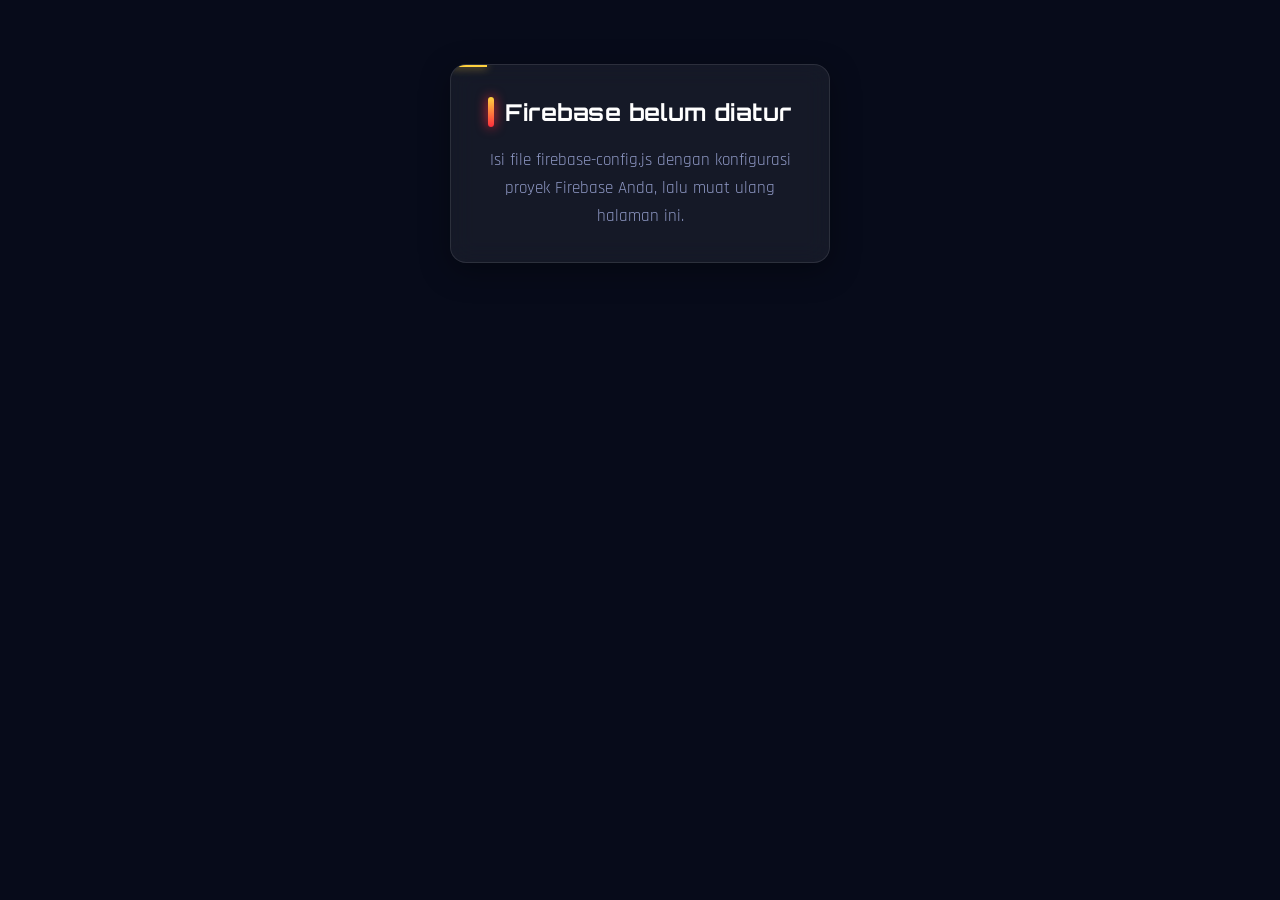
<file: admin (2).html>
<!doctype html><html lang="id"><head><meta charset="utf-8"><meta name="viewport" content="width=device-width,initial-scale=1"><meta name="robots" content="noindex"><title>Admin | KIR SMANCA</title><style>:root{--r:#ff2d3d;--b:#2f6bff;--y:#ffd23f;--bg:#070b1a;--p:rgba(255,255,255,.06);--t:#e8ecff;--m:#8e98c4}
*{box-sizing:border-box;margin:0}
body{font:17px/1.65 Rajdhani,system-ui,sans-serif;color:var(--t);background:var(--bg);overflow-x:hidden}
img{max-width:100%;display:block}::selection{background:var(--r);color:#fff}
h1,h2,h3{font-family:Orbitron,system-ui,sans-serif;color:#fff;line-height:1.25;letter-spacing:.5px}
h2{font-size:1.45rem;margin:0 0 1.2rem;display:flex;align-items:center;gap:.7rem}
h2::before{content:"";width:6px;height:1.3em;background:linear-gradient(var(--y),var(--r));border-radius:3px;box-shadow:0 0 12px var(--r)}
h3{font-size:1rem}.pad h3{color:var(--y);margin-bottom:.5rem}
.rv{opacity:0;transform:translateY(22px);transition:opacity .7s,transform .7s cubic-bezier(.2,.7,.2,1)}.rv.in{opacity:1;transform:none}
.fx{position:fixed;inset:0;z-index:-1;pointer-events:none;overflow:hidden}
.fx::before{content:"";position:absolute;inset:0;background:linear-gradient(rgba(47,107,255,.09) 1px,transparent 1px),linear-gradient(90deg,rgba(47,107,255,.09) 1px,transparent 1px);background-size:48px 48px;-webkit-mask:radial-gradient(ellipse at 50% 0,#000 15%,transparent 75%);mask:radial-gradient(ellipse at 50% 0,#000 15%,transparent 75%)}
.fx i{position:absolute;width:40vmax;height:40vmax;border-radius:50%;filter:blur(90px);opacity:.25;animation:dr 18s ease-in-out infinite alternate}
.fx i:nth-child(1){background:var(--r);top:-15vmax;left:-10vmax}.fx i:nth-child(2){background:var(--b);right:-12vmax;top:20vh}.fx i:nth-child(3){background:var(--y);opacity:.1;bottom:-20vmax;left:30vw}
@keyframes dr{to{transform:translate(6vmax,5vmax) scale(1.15)}}
.nav{position:sticky;top:0;z-index:20;display:flex;align-items:center;justify-content:space-between;padding:.6rem 5%;background:rgba(7,11,26,.72);backdrop-filter:blur(14px);border-bottom:1px solid rgba(255,255,255,.1);box-shadow:0 1px 0 rgba(255,45,61,.5),0 4px 24px rgba(47,107,255,.15)}
.brand{display:flex;gap:.6rem;align-items:center;text-decoration:none;color:#fff;font-family:Orbitron,sans-serif;letter-spacing:2px}.brand img{height:40px;filter:drop-shadow(0 0 8px rgba(255,45,61,.6))}
#mn{display:flex;gap:1.3rem}#mn a{text-decoration:none;color:#cfd6ff;font-weight:600;text-transform:uppercase;font-size:.85rem;letter-spacing:1.5px;padding:.2rem 0;border-bottom:2px solid transparent;transition:.25s}#mn a:hover,#mn a.on{color:#fff;border-color:var(--y);text-shadow:0 0 10px var(--y)}
#bg{display:none;font-size:1.7rem;background:none;border:0;color:#fff;cursor:pointer}
@media(max-width:820px){#bg{display:block}#mn{display:none;position:absolute;top:100%;left:0;right:0;flex-direction:column;background:#0b1128;padding:1rem 5%;gap:.9rem;border-bottom:1px solid rgba(255,255,255,.1)}#mn.open{display:flex}}
.sec{max-width:1100px;margin:auto;padding:3rem 5%}.narrow{max-width:700px}.mut,small{color:var(--m)}
.hero{position:relative;overflow:hidden;border-bottom:1px solid rgba(47,107,255,.5);box-shadow:0 10px 50px rgba(47,107,255,.2);background:linear-gradient(180deg,rgba(7,11,26,.45),var(--bg)),linear-gradient(120deg,rgba(47,107,255,.4),rgba(255,45,61,.3)),var(--hi) center/cover}
.hero .sec{position:relative;padding:6rem 5% 5rem}
.hero h1{font-size:clamp(1.8rem,5.5vw,3.2rem);margin:1.2rem 0;max-width:680px;background:linear-gradient(90deg,#fff,#9db8ff,var(--y));-webkit-background-clip:text;background-clip:text;color:transparent}
.hero p{max-width:580px;font-size:1.15rem;color:#d6dcff}
.orb{position:absolute;right:5%;top:50%;width:min(300px,36vw);transform:translateY(-50%);filter:drop-shadow(0 0 30px rgba(255,45,61,.75));animation:fl 6s ease-in-out infinite alternate}
@keyframes fl{to{transform:translateY(-58%) rotate(4deg)}}@media(max-width:700px){.orb{opacity:.18;width:62vw;right:-10%}}
.chip{display:inline-block;border:1px solid var(--y);background:rgba(255,210,63,.1);color:var(--y);font:700 .7rem Orbitron,sans-serif;letter-spacing:2px;text-transform:uppercase;padding:.35rem .9rem;border-radius:99px;box-shadow:0 0 14px rgba(255,210,63,.25)}
.cta{display:flex;gap:.8rem;flex-wrap:wrap;margin-top:1.8rem}
.btn{display:inline-block;background:linear-gradient(135deg,var(--r),#b3001b);color:#fff;border:0;padding:.75rem 1.3rem;border-radius:10px;font:700 .8rem Orbitron,sans-serif;letter-spacing:1px;text-transform:uppercase;cursor:pointer;text-decoration:none;box-shadow:0 0 18px rgba(255,45,61,.45);transition:.25s}
.btn:hover{transform:translateY(-2px);box-shadow:0 0 30px rgba(255,45,61,.8)}.btn:disabled{opacity:.5}
.btn.ghost{background:transparent;border:1px solid rgba(255,255,255,.45);color:#fff!important;box-shadow:none}.btn.ghost:hover{border-color:var(--y);box-shadow:0 0 18px rgba(255,210,63,.4)}
.hero .btn:first-child{background:linear-gradient(135deg,var(--y),#ff9f1c);color:#111;box-shadow:0 0 20px rgba(255,210,63,.5)}.btn.sm{padding:.35rem .8rem;font-size:.68rem}.btn.red{background:#7a0014}
.grid{display:grid;grid-template-columns:repeat(auto-fill,minmax(260px,1fr));gap:1.3rem}
.card{position:relative;background:var(--p);border:1px solid rgba(255,255,255,.1);backdrop-filter:blur(12px);border-radius:16px;box-shadow:0 8px 30px rgba(0,0,0,.35);overflow:hidden;transition:.3s}
.card::after{content:"";position:absolute;top:0;left:0;width:36px;height:2px;background:var(--y);box-shadow:0 0 8px var(--y)}
.card:hover{transform:translateY(-4px);border-color:rgba(47,107,255,.8);box-shadow:0 0 26px rgba(47,107,255,.3)}
.pad{padding:1.4rem}.bd{padding:1rem}.bd h3{margin:.3rem 0}
.im{aspect-ratio:16/10;background:linear-gradient(135deg,var(--b),var(--r))}.im img{width:100%;height:100%;object-fit:cover}
.tag{background:var(--y);color:#111;padding:0 .5rem;border-radius:6px;font-weight:700}
.stats{display:flex;gap:1rem;flex-wrap:wrap;margin:0 0 2rem}.stats div{flex:1;min-width:130px;background:var(--p);border:1px solid rgba(255,255,255,.1);border-top:2px solid var(--y);padding:1rem;border-radius:12px;text-align:center;color:var(--m)}
.stats b{font:900 2rem Orbitron,sans-serif;color:var(--y);text-shadow:0 0 14px rgba(255,210,63,.6);display:block}
figure{position:relative;cursor:zoom-in;border-radius:14px;overflow:hidden;aspect-ratio:1;border:1px solid rgba(255,255,255,.12);transition:.3s}figure:hover{border-color:var(--y);box-shadow:0 0 24px rgba(255,210,63,.3)}
figure img{width:100%;height:100%;object-fit:cover;transition:.5s}figure:hover img{transform:scale(1.08)}
figcaption{position:absolute;inset:auto 0 0;padding:.7rem;color:#fff;background:linear-gradient(transparent,#000c);font-size:.9rem}
figcaption small{display:block;color:var(--y);font-size:.72rem;text-transform:uppercase;letter-spacing:1px}figcaption b{display:block;line-height:1.25}figcaption span{display:-webkit-box;-webkit-line-clamp:2;-webkit-box-orient:vertical;overflow:hidden;font-size:.8rem;color:#cfd6ff}
.lb{position:fixed;inset:0;background:rgba(3,5,14,.93);display:none;align-items:center;justify-content:center;flex-direction:column;z-index:50;padding:1rem;color:#fff;text-align:center;cursor:zoom-out}.lb.on{display:flex}.lb img{max-height:75vh;border-radius:10px;box-shadow:0 0 40px rgba(47,107,255,.5)}
form{display:grid;gap:.9rem}label{display:grid;gap:.3rem;font-weight:600;color:#cfd6ff}
input,select,textarea{font:inherit;color:#fff;background:rgba(255,255,255,.06);padding:.65rem;border:1px solid rgba(255,255,255,.2);border-radius:10px;width:100%;transition:.2s}
input:focus,select:focus,textarea:focus{outline:0;border-color:var(--b);box-shadow:0 0 0 3px rgba(47,107,255,.35)}option{background:#0b1128;color:#fff}textarea{min-height:90px}
.err{color:#ff6b78;font-weight:600}.ok{color:#4dff9d;font-weight:700}
.fade{animation:f .5s}@keyframes f{from{opacity:0;transform:translateY(10px)}}
ul.l{padding-left:1.2rem}ul.l li::marker{color:var(--y)}
footer{background:rgba(7,11,26,.9);color:var(--m);padding:2rem 5%;text-align:center;border-top:1px solid rgba(255,45,61,.5);box-shadow:0 -6px 30px rgba(255,45,61,.12)}footer b{color:#fff;font-family:Orbitron,sans-serif}footer a{color:var(--y)}
.two{display:grid;grid-template-columns:1fr 1fr;gap:1.5rem}@media(max-width:700px){.two{grid-template-columns:1fr}}
.login{max-width:380px;margin:4rem auto;padding:2rem;text-align:center}.login h2{justify-content:center}
.adm{display:flex;min-height:100vh}.adm aside{width:210px;background:linear-gradient(180deg,#0b1128,#160a20);border-right:1px solid rgba(255,255,255,.1);color:#fff;padding:1rem;display:flex;flex-direction:column;gap:.3rem}.adm aside a{padding:.5rem .7rem;border-radius:8px;cursor:pointer;color:#cfd6ff;transition:.2s}.adm aside a:hover,.adm aside a.on{background:linear-gradient(135deg,var(--r),#b3001b);color:#fff;box-shadow:0 0 14px rgba(255,45,61,.5)}.adm section{flex:1;padding:1.5rem;min-width:0}
@media(max-width:760px){.adm{flex-direction:column}.adm aside{width:auto;flex-direction:row;overflow-x:auto;white-space:nowrap}}
.bar{display:flex;gap:.5rem;flex-wrap:wrap;margin-bottom:1rem}.bar>*{width:auto;flex:1;min-width:130px}.tw{overflow-x:auto}
table{width:100%;border-collapse:collapse;background:var(--p);border-radius:12px}td,th{padding:.55rem;border-bottom:1px solid rgba(255,255,255,.08);text-align:left;font-size:.92rem}th{color:var(--y);font-family:Orbitron,sans-serif;font-size:.75rem}
.gl{display:grid;grid-template-columns:repeat(auto-fill,minmax(200px,1fr));gap:1rem}.gl .card{padding:.6rem;display:grid;gap:.3rem}.gl img{border-radius:8px}
.toast{position:fixed;bottom:1rem;left:50%;transform:translateX(-50%);background:#0a6b2d;color:#fff;padding:.7rem 1.2rem;border-radius:10px;opacity:0;pointer-events:none;transition:.3s;z-index:99}.toast.show{opacity:1}.toast.err{background:#b00}
@media(prefers-reduced-motion:reduce){*{animation:none!important;transition:none!important}.rv{opacity:1;transform:none}}
</style><link href="https://fonts.googleapis.com/css2?family=Orbitron:wght@500;700;900&family=Rajdhani:wght@500;600;700&display=swap" rel="stylesheet"></head><body><main id="a"><div class="sec mut">Memuat…</div></main><div id="toast" class="toast"></div>
<script type="module">
const $=s=>document.querySelector(s),A=$("#a"),esc=s=>String(s??"").replace(/[&<>"']/g,c=>({"&":"&amp;","<":"&lt;",">":"&gt;",'"':"&quot;","'":"&#39;"}[c]));
const toast=(t,e)=>{const x=$("#toast");x.textContent=t;x.className="toast show"+(e?" err":"");setTimeout(()=>x.className="toast",2600)};
let Fs,Au,db,au,V,E={};
const TABS={
activities:{n:"Kegiatan",f:[["title","Judul"],["category","Kategori"],["date","Tanggal","date"],["status","Status (mis. Selesai)"],["desc","Deskripsi","area"],["img","Foto","img"],["published","Tampilkan di situs","chk"]]},
gallery:{n:"Dokumentasi",f:[["title","Judul"],["category","Kategori"],["desc","Deskripsi","area"],["img","Foto","img"]]},
settings:{n:"Pengaturan Situs",f:[["regOpen","Pendaftaran anggota dibuka","chk"],["heroTitle","Judul beranda"],["tagline","Tagline beranda","area"],["history","Sejarah","area"],["vision","Visi","area"],["mission","Misi (satu per baris)","area"],["goals","Tujuan (satu per baris)","area"],["programs","Program kerja (satu per baris)","area"],["structure","Struktur kepengurusan (satu per baris)","area"],["role","Peran KIR","area"],["email","Email"],["phone","Telepon / WA"],["logo","Logo","img"],["heroImg","Foto latar beranda","img"]]}};
const NAV=[["activities","Kegiatan"],["gallery","Dokumentasi"],["members","Anggota"],["feedback","Saran"],["settings","Pengaturan"]];
const pack=f=>new Promise((ok,no)=>{const r=new FileReader();r.onload=()=>{const i=new Image();i.onload=()=>{const k=Math.min(1,1000/Math.max(i.width,i.height)),c=document.createElement("canvas");c.width=i.width*k;c.height=i.height*k;c.getContext("2d").drawImage(i,0,0,c.width,c.height);const u=c.toDataURL("image/jpeg",.78);u.length>900000?no("Foto terlalu besar"):ok(u)};i.onerror=()=>no("File bukan gambar");i.src=r.result};r.onerror=()=>no("Gagal membaca file");r.readAsDataURL(f)});
const inp=(k,l,t,v)=>t=="area"?`<label>${l}<textarea name="${k}">${esc(v)}</textarea></label>`:t=="img"?`<label>${l}<input type="file" name="${k}" accept="image/*"></label>${v?`<img src="${v}" alt="" style="max-height:90px">`:""}`:t=="chk"?`<label style="display:flex;gap:.5rem;align-items:center"><input type="checkbox" name="${k}" ${v?"checked":""} style="width:auto">${l}</label>`:`<label>${l}<input name="${k}" type="${t||"text"}" value="${esc(v)}"></label>`;
async function init(){try{const {firebaseConfig:c}=await import("./firebase-config.js");if(!c||!c.apiKey||c.apiKey.startsWith("ISI"))throw new Error("config");
const B="https://www.gstatic.com/firebasejs/10.12.2/",ap=(await import(B+"firebase-app.js")).initializeApp(c);Fs=await import(B+"firebase-firestore.js");Au=await import(B+"firebase-auth.js");db=Fs.getFirestore(ap);au=Au.getAuth(ap);Au.onAuthStateChanged(au,u=>u?panel():login())}
catch(e){console.error(e);A.innerHTML='<div class="card login"><h2>Firebase belum diatur</h2><p class="mut">Isi file firebase-config.js dengan konfigurasi proyek Firebase Anda, lalu muat ulang halaman ini.</p></div>'}}
function login(){A.innerHTML=`<form id="lf" class="card login"><h2>Login Admin</h2><label>Email<input name="e" type="email" required></label><label>Kata sandi<input name="p" type="password" required></label><p id="lm" class="err"></p><button class="btn">Masuk</button></form>`;
$("#lf").onsubmit=async ev=>{ev.preventDefault();const v=new FormData(ev.target);try{await Au.signInWithEmailAndPassword(au,v.get("e"),v.get("p"))}catch(x){$("#lm").textContent="Email atau kata sandi salah."}}}
function panel(){A.innerHTML=`<div class="adm"><aside><b style="font-family:Orbitron,sans-serif;margin-bottom:.6rem">ADMIN KIR</b>${NAV.map(([k,n])=>`<a data-t="${k}">${n}</a>`).join("")}<a href="./index.html" style="margin-top:auto">← Lihat situs</a><a id="lo">Keluar</a></aside><section id="v"></section></div>`;V=$("#v");
document.querySelectorAll("aside a[data-t]").forEach(a=>a.onclick=()=>show(a.dataset.t));$("#lo").onclick=()=>Au.signOut(au);show("activities")}
async function show(t){document.querySelectorAll("aside a[data-t]").forEach(a=>a.classList.toggle("on",a.dataset.t==t));V.innerHTML='<p class="mut">Memuat…</p>';
try{if(t=="members")await list("members",[["name","Nama"],["kelas","Kelas"],["phone","HP"],["reason","Alasan"],["createdAt","Tanggal"]],"Pendaftar");else if(t=="feedback")await list("feedback",[["name","Nama"],["message","Pesan"],["createdAt","Tanggal"]],"Kritik & Saran");else if(t=="settings")await form(t,(await Fs.getDoc(Fs.doc(db,"settings","site"))).data()||{});else await crud(t)}
catch(x){console.error(x);V.innerHTML='<p class="err">Gagal memuat. Pastikan Anda login dengan email admin dan aturan Firestore (firestore.rules) sudah dipasang.</p>'}}
async function collect(f,T,e){const d={};for(const [k,,t] of T.f){const el=f.elements[k];if(t=="chk")d[k]=el.checked;else if(t=="img"){const fl=el.files[0];d[k]=fl?await pack(fl):(e[k]||"")}else d[k]=el.value.trim()}return d}
async function form(c,e){const T=TABS[c];V.innerHTML=`<h2>${T.n}</h2><form id="cf" class="card pad">${T.f.map(([k,l,t])=>inp(k,l,t,e[k])).join("")}<button class="btn">Simpan</button></form>`;
$("#cf").onsubmit=async ev=>{ev.preventDefault();const b=ev.target.querySelector("button");b.disabled=true;try{await Fs.setDoc(Fs.doc(db,"settings","site"),await collect(ev.target,T,e),{merge:true});toast("Tersimpan");show("settings")}catch(x){toast(typeof x=="string"?x:"Gagal menyimpan",1);b.disabled=false}}}
async function crud(c){const T=TABS[c],s=await Fs.getDocs(Fs.collection(db,c)),L=s.docs.map(d=>({id:d.id,...d.data()})),e=E[c]||{published:true};
V.innerHTML=`<h2>${T.n}</h2><form id="cf" class="card pad">${T.f.map(([k,l,t])=>inp(k,l,t,e[k])).join("")}<div class="bar"><button class="btn">${e.id?"Simpan perubahan":"Tambah"}</button>${e.id?'<button type="button" class="btn ghost" id="cx">Batal</button>':""}</div></form><div class="gl" style="margin-top:1.2rem">${L.map(x=>`<div class="card">${x.img?`<img src="${x.img}" alt="">`:""}<b>${esc(x.title)}</b><small>${esc(x.category||"")}${x.published===false?" · draf":""}</small><div class="bar"><button class="btn sm" data-e="${x.id}">Ubah</button><button class="btn sm red" data-d="${x.id}">Hapus</button></div></div>`).join("")||'<p class="mut">Belum ada data.</p>'}</div>`;
V.querySelectorAll("[data-e]").forEach(b=>b.onclick=()=>{E[c]=L.find(x=>x.id==b.dataset.e);crud(c);scrollTo(0,0)});
V.querySelectorAll("[data-d]").forEach(b=>b.onclick=async()=>{if(confirm("Hapus data ini?")){await Fs.deleteDoc(Fs.doc(db,c,b.dataset.d));toast("Dihapus");crud(c)}});
if($("#cx"))$("#cx").onclick=()=>{E[c]=null;crud(c)};
$("#cf").onsubmit=async ev=>{ev.preventDefault();const b=ev.target.querySelector("button");b.disabled=true;try{const d=await collect(ev.target,T,e);if(!d.title)throw"Judul wajib diisi";if(c=="gallery"&&!d.img)throw"Foto wajib diisi";
if(e.id)await Fs.updateDoc(Fs.doc(db,c,e.id),d);else await Fs.addDoc(Fs.collection(db,c),{...d,createdAt:Fs.serverTimestamp()});E[c]=null;toast("Tersimpan");crud(c)}catch(x){console.error(x);toast(typeof x=="string"?x:"Gagal menyimpan",1);b.disabled=false}}}
async function list(c,cols,h){const s=await Fs.getDocs(Fs.query(Fs.collection(db,c),Fs.orderBy("createdAt","desc"))),L=s.docs.map(d=>({id:d.id,...d.data()})),val=(x,k)=>k=="createdAt"?(x[k]&&x[k].toDate?x[k].toDate().toLocaleString("id-ID"):""):x[k];
V.innerHTML=`<h2>${h} (${L.length})</h2>${c=="members"?'<button class="btn sm" id="csv">Unduh CSV</button>':""}<div class="tw" style="margin-top:1rem"><table><tr>${cols.map(x=>`<th>${x[1]}</th>`).join("")}<th></th></tr>${L.map(x=>`<tr>${cols.map(([k])=>`<td>${esc(val(x,k))}</td>`).join("")}<td><button class="btn sm red" data-d="${x.id}">Hapus</button></td></tr>`).join("")}</table></div>`;
V.querySelectorAll("[data-d]").forEach(b=>b.onclick=async()=>{if(confirm("Hapus data ini?")){await Fs.deleteDoc(Fs.doc(db,c,b.dataset.d));toast("Dihapus");list(c,cols,h)}});
if($("#csv"))$("#csv").onclick=()=>{const q=v=>{v=String(v??"");if(/^[=+\-@]/.test(v))v="'"+v;return'"'+v.replace(/"/g,'""')+'"'},t=[cols.map(x=>q(x[1])).join(",")].concat(L.map(x=>cols.map(([k])=>q(val(x,k))).join(","))).join("\n"),a=document.createElement("a");a.href=URL.createObjectURL(new Blob(["\ufeff"+t],{type:"text/csv"}));a.download="anggota-kir.csv";a.click()}}
init();
</script></body></html>
</file>
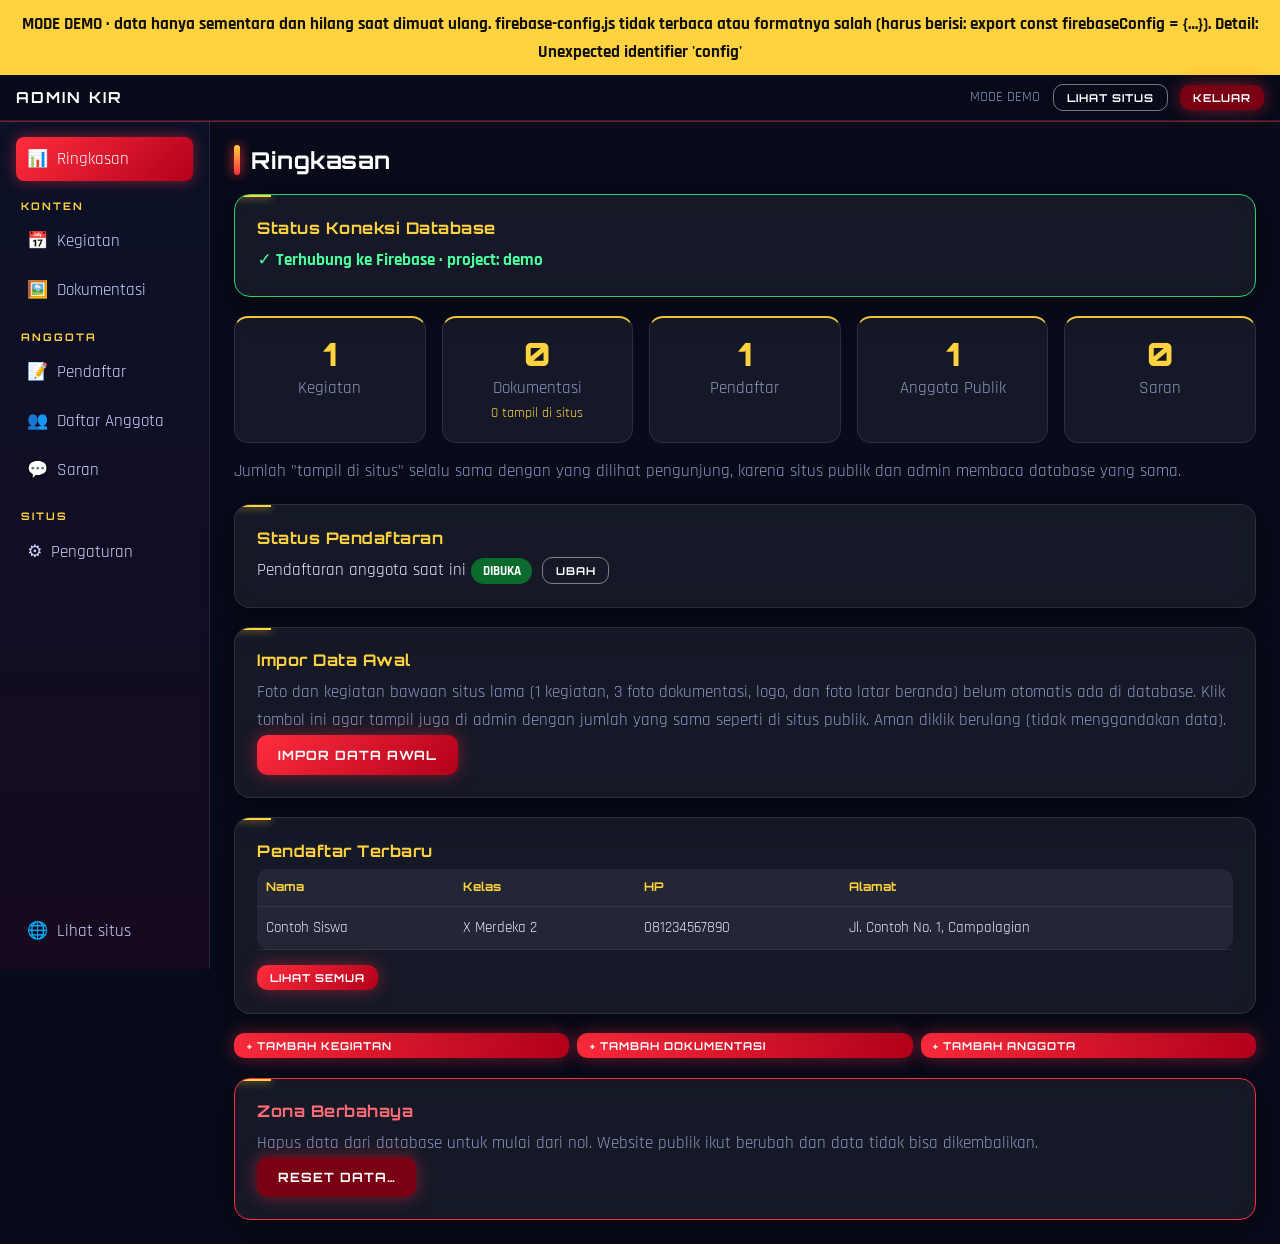
<file: admin (6).html>
<!doctype html><html lang="id"><head><meta charset="utf-8"><meta name="viewport" content="width=device-width,initial-scale=1"><meta name="robots" content="noindex"><title>Admin | KIR SMANCA</title><style>:root{--r:#ff2d3d;--b:#2f6bff;--y:#ffd23f;--bg:#070b1a;--p:rgba(255,255,255,.06);--t:#e8ecff;--m:#8e98c4}
*{box-sizing:border-box;margin:0}
body{font:17px/1.65 Rajdhani,system-ui,sans-serif;color:var(--t);background:var(--bg);overflow-x:hidden}
img{max-width:100%;display:block}::selection{background:var(--r);color:#fff}
h1,h2,h3{font-family:Orbitron,system-ui,sans-serif;color:#fff;line-height:1.25;letter-spacing:.5px}
h2{font-size:1.45rem;margin:0 0 1.2rem;display:flex;align-items:center;gap:.7rem}
h2::before{content:"";width:6px;height:1.3em;background:linear-gradient(var(--y),var(--r));border-radius:3px;box-shadow:0 0 12px var(--r)}
h3{font-size:1rem}.pad h3{color:var(--y);margin-bottom:.5rem}
.rv{opacity:0;transform:translateY(22px);transition:opacity .7s,transform .7s cubic-bezier(.2,.7,.2,1)}.rv.in{opacity:1;transform:none}
.fx{position:fixed;inset:0;z-index:-1;pointer-events:none;overflow:hidden}
.fx::before{content:"";position:absolute;inset:0;background:linear-gradient(rgba(47,107,255,.09) 1px,transparent 1px),linear-gradient(90deg,rgba(47,107,255,.09) 1px,transparent 1px);background-size:48px 48px;-webkit-mask:radial-gradient(ellipse at 50% 0,#000 15%,transparent 75%);mask:radial-gradient(ellipse at 50% 0,#000 15%,transparent 75%)}
.fx i{position:absolute;width:40vmax;height:40vmax;border-radius:50%;filter:blur(90px);opacity:.25;animation:dr 18s ease-in-out infinite alternate}
.fx i:nth-child(1){background:var(--r);top:-15vmax;left:-10vmax}.fx i:nth-child(2){background:var(--b);right:-12vmax;top:20vh}.fx i:nth-child(3){background:var(--y);opacity:.1;bottom:-20vmax;left:30vw}
@keyframes dr{to{transform:translate(6vmax,5vmax) scale(1.15)}}
.nav{position:sticky;top:0;z-index:20;display:flex;align-items:center;justify-content:space-between;padding:.6rem 5%;background:rgba(7,11,26,.72);backdrop-filter:blur(14px);border-bottom:1px solid rgba(255,255,255,.1);box-shadow:0 1px 0 rgba(255,45,61,.5),0 4px 24px rgba(47,107,255,.15)}
.brand{display:flex;gap:.6rem;align-items:center;text-decoration:none;color:#fff;font-family:Orbitron,sans-serif;letter-spacing:2px}.brand img{height:40px;filter:drop-shadow(0 0 8px rgba(255,45,61,.6))}
#mn{display:flex;gap:1.3rem}#mn a{text-decoration:none;color:#cfd6ff;font-weight:600;text-transform:uppercase;font-size:.85rem;letter-spacing:1.5px;padding:.2rem 0;border-bottom:2px solid transparent;transition:.25s}#mn a:hover,#mn a.on{color:#fff;border-color:var(--y);text-shadow:0 0 10px var(--y)}
#bg{display:none;font-size:1.7rem;background:none;border:0;color:#fff;cursor:pointer}
@media(max-width:820px){#bg{display:block}#mn{display:none;position:absolute;top:100%;left:0;right:0;flex-direction:column;background:#0b1128;padding:1rem 5%;gap:.9rem;border-bottom:1px solid rgba(255,255,255,.1)}#mn.open{display:flex}}
.sec{max-width:1100px;margin:auto;padding:3rem 5%}.narrow{max-width:700px}.mut,small{color:var(--m)}
.hero{position:relative;overflow:hidden;border-bottom:1px solid rgba(47,107,255,.5);box-shadow:0 10px 50px rgba(47,107,255,.2);background:linear-gradient(180deg,rgba(7,11,26,.45),var(--bg)),linear-gradient(120deg,rgba(47,107,255,.4),rgba(255,45,61,.3)),var(--hi) center/cover}
.hero .sec{position:relative;padding:6rem 5% 5rem}
.hero h1{font-size:clamp(1.8rem,5.5vw,3.2rem);margin:1.2rem 0;max-width:680px;background:linear-gradient(90deg,#fff,#9db8ff,var(--y));-webkit-background-clip:text;background-clip:text;color:transparent}
.hero p{max-width:580px;font-size:1.15rem;color:#d6dcff}
.orb{position:absolute;right:5%;top:50%;width:min(300px,36vw);transform:translateY(-50%);filter:drop-shadow(0 0 30px rgba(255,45,61,.75));animation:fl 6s ease-in-out infinite alternate}
@keyframes fl{to{transform:translateY(-58%) rotate(4deg)}}@media(max-width:700px){.orb{opacity:.18;width:62vw;right:-10%}}
.chip{display:inline-block;border:1px solid var(--y);background:rgba(255,210,63,.1);color:var(--y);font:700 .7rem Orbitron,sans-serif;letter-spacing:2px;text-transform:uppercase;padding:.35rem .9rem;border-radius:99px;box-shadow:0 0 14px rgba(255,210,63,.25)}
.cta{display:flex;gap:.8rem;flex-wrap:wrap;margin-top:1.8rem}
.btn{display:inline-block;background:linear-gradient(135deg,var(--r),#b3001b);color:#fff;border:0;padding:.75rem 1.3rem;border-radius:10px;font:700 .8rem Orbitron,sans-serif;letter-spacing:1px;text-transform:uppercase;cursor:pointer;text-decoration:none;box-shadow:0 0 18px rgba(255,45,61,.45);transition:.25s}
.btn:hover{transform:translateY(-2px);box-shadow:0 0 30px rgba(255,45,61,.8)}.btn:disabled{opacity:.5}
.btn.ghost{background:transparent;border:1px solid rgba(255,255,255,.45);color:#fff!important;box-shadow:none}.btn.ghost:hover{border-color:var(--y);box-shadow:0 0 18px rgba(255,210,63,.4)}
.hero .btn:first-child{background:linear-gradient(135deg,var(--y),#ff9f1c);color:#111;box-shadow:0 0 20px rgba(255,210,63,.5)}.btn.sm{padding:.35rem .8rem;font-size:.68rem}.btn.red{background:#7a0014}
.grid{display:grid;grid-template-columns:repeat(auto-fill,minmax(260px,1fr));gap:1.3rem}
.card{position:relative;background:var(--p);border:1px solid rgba(255,255,255,.1);backdrop-filter:blur(12px);border-radius:16px;box-shadow:0 8px 30px rgba(0,0,0,.35);overflow:hidden;transition:.3s}
.card::after{content:"";position:absolute;top:0;left:0;width:36px;height:2px;background:var(--y);box-shadow:0 0 8px var(--y)}
.card:hover{transform:translateY(-4px);border-color:rgba(47,107,255,.8);box-shadow:0 0 26px rgba(47,107,255,.3)}
.pad{padding:1.4rem}.bd{padding:1rem}.bd h3{margin:.3rem 0}
.im{aspect-ratio:16/10;background:linear-gradient(135deg,var(--b),var(--r))}.im img{width:100%;height:100%;object-fit:cover}
.tag{background:var(--y);color:#111;padding:0 .5rem;border-radius:6px;font-weight:700}
.stats{display:flex;gap:1rem;flex-wrap:wrap;margin:0 0 2rem}.stats div{flex:1;min-width:130px;background:var(--p);border:1px solid rgba(255,255,255,.1);border-top:2px solid var(--y);padding:1rem;border-radius:12px;text-align:center;color:var(--m)}
.stats b{font:900 2rem Orbitron,sans-serif;color:var(--y);text-shadow:0 0 14px rgba(255,210,63,.6);display:block}
figure{position:relative;cursor:zoom-in;border-radius:14px;overflow:hidden;aspect-ratio:1;border:1px solid rgba(255,255,255,.12);transition:.3s}figure:hover{border-color:var(--y);box-shadow:0 0 24px rgba(255,210,63,.3)}
figure img{width:100%;height:100%;object-fit:cover;transition:.5s}figure:hover img{transform:scale(1.08)}
figcaption{position:absolute;inset:auto 0 0;padding:.7rem;color:#fff;background:linear-gradient(transparent,#000c);font-size:.9rem}
figcaption small{display:block;color:var(--y);font-size:.72rem;text-transform:uppercase;letter-spacing:1px}figcaption b{display:block;line-height:1.25}figcaption span{display:-webkit-box;-webkit-line-clamp:2;-webkit-box-orient:vertical;overflow:hidden;font-size:.8rem;color:#cfd6ff}
.lb{position:fixed;inset:0;background:rgba(3,5,14,.93);display:none;align-items:center;justify-content:center;flex-direction:column;z-index:50;padding:1rem;color:#fff;text-align:center;cursor:zoom-out}.lb.on{display:flex}.lb img{max-height:75vh;border-radius:10px;box-shadow:0 0 40px rgba(47,107,255,.5)}
form{display:grid;gap:.9rem}label{display:grid;gap:.3rem;font-weight:600;color:#cfd6ff}
input,select,textarea{font:inherit;color:#fff;background:rgba(255,255,255,.06);padding:.65rem;border:1px solid rgba(255,255,255,.2);border-radius:10px;width:100%;transition:.2s}
input:focus,select:focus,textarea:focus{outline:0;border-color:var(--b);box-shadow:0 0 0 3px rgba(47,107,255,.35)}option{background:#0b1128;color:#fff}textarea{min-height:90px}
.err{color:#ff6b78;font-weight:600}.ok{color:#4dff9d;font-weight:700}
.fade{animation:f .5s}@keyframes f{from{opacity:0;transform:translateY(10px)}}
ul.l{padding-left:1.2rem}ul.l li::marker{color:var(--y)}
footer{background:rgba(7,11,26,.9);color:var(--m);padding:2rem 5%;text-align:center;border-top:1px solid rgba(255,45,61,.5);box-shadow:0 -6px 30px rgba(255,45,61,.12)}footer b{color:#fff;font-family:Orbitron,sans-serif}footer a{color:var(--y)}
.two{display:grid;grid-template-columns:1fr 1fr;gap:1.5rem}@media(max-width:700px){.two{grid-template-columns:1fr}}
.login{max-width:380px;margin:4rem auto;padding:2rem;text-align:center}.login h2{justify-content:center}
.adm{display:flex;min-height:100vh}.adm aside{width:210px;background:linear-gradient(180deg,#0b1128,#160a20);border-right:1px solid rgba(255,255,255,.1);color:#fff;padding:1rem;display:flex;flex-direction:column;gap:.3rem}.adm aside a{padding:.5rem .7rem;border-radius:8px;cursor:pointer;color:#cfd6ff;transition:.2s}.adm aside a:hover,.adm aside a.on{background:linear-gradient(135deg,var(--r),#b3001b);color:#fff;box-shadow:0 0 14px rgba(255,45,61,.5)}.adm section{flex:1;padding:1.5rem;min-width:0}
@media(max-width:760px){.adm{flex-direction:column}.adm aside{width:auto;flex-direction:row;overflow-x:auto;white-space:nowrap}}
.bar{display:flex;gap:.5rem;flex-wrap:wrap;margin-bottom:1rem}.bar>*{width:auto;flex:1;min-width:130px}.tw{overflow-x:auto}
table{width:100%;border-collapse:collapse;background:var(--p);border-radius:12px}td,th{padding:.55rem;border-bottom:1px solid rgba(255,255,255,.08);text-align:left;font-size:.92rem}th{color:var(--y);font-family:Orbitron,sans-serif;font-size:.75rem}
.gl{display:grid;grid-template-columns:repeat(auto-fill,minmax(200px,1fr));gap:1rem}.gl .card{padding:.6rem;display:grid;gap:.3rem}.gl img{border-radius:8px}
.toast{position:fixed;bottom:1rem;left:50%;transform:translateX(-50%);background:#0a6b2d;color:#fff;padding:.7rem 1.2rem;border-radius:10px;opacity:0;pointer-events:none;transition:.3s;z-index:99}.toast.show{opacity:1}.toast.err{background:#b00}
@media(prefers-reduced-motion:reduce){*{animation:none!important;transition:none!important}.rv{opacity:1;transform:none}}

.atop{position:sticky;top:0;z-index:30;display:flex;align-items:center;gap:.8rem;padding:.55rem 1rem;background:rgba(7,11,26,.88);backdrop-filter:blur(14px);border-bottom:1px solid rgba(255,255,255,.1);box-shadow:0 1px 0 rgba(255,45,61,.5)}
.atop .ttl{font:700 .95rem Orbitron,sans-serif;letter-spacing:2px;color:#fff;margin-right:auto}
.atop .usr{color:var(--m);font-size:.85rem}
#abg{display:none;background:none;border:0;color:#fff;font-size:1.6rem;cursor:pointer;line-height:1}
.adm{min-height:calc(100vh - 52px)}
.adm aside{position:sticky;top:52px;height:calc(100vh - 52px);overflow-y:auto}
.adm aside a{text-decoration:none;display:flex;gap:.55rem;align-items:center}
.adm aside .sp{margin-top:auto}
.dgrid{display:grid;grid-template-columns:repeat(auto-fit,minmax(150px,1fr));gap:1rem;margin-bottom:1.5rem}
.dgrid a{text-decoration:none;display:block;text-align:center;padding:1rem;border-radius:14px;background:var(--p);border:1px solid rgba(255,255,255,.1);border-top:2px solid var(--y);color:var(--m);transition:.25s}
.dgrid a:hover{transform:translateY(-3px);border-color:var(--b)}
.dgrid b{display:block;font:900 2rem Orbitron,sans-serif;color:var(--y)}
.pill{display:inline-block;padding:.15rem .7rem;border-radius:99px;font-weight:700;font-size:.8rem}.pill.on{background:#0a6b2d;color:#fff}.pill.off{background:#7a0014;color:#fff}
.bk{display:none}
@media(max-width:760px){
#abg{display:block}.atop .usr{display:none}
.adm{flex-direction:row}
.adm aside{position:fixed;left:-250px;top:52px;bottom:0;height:auto;width:230px;flex-direction:column;white-space:normal;overflow-y:auto;z-index:40;transition:left .25s}
.adm aside.open{left:0;box-shadow:0 0 40px #000}
.bk.on{display:block;position:fixed;inset:52px 0 0 0;background:rgba(3,5,14,.6);z-index:35}
}

.hd{display:flex;justify-content:space-between;align-items:center;gap:1rem;flex-wrap:wrap;margin-bottom:1rem}.hd h2{margin:0}
.mo{position:fixed;inset:0;z-index:60;background:rgba(3,5,14,.82);backdrop-filter:blur(4px);overflow:auto;padding:1rem}
.mo>.card{max-width:580px;width:100%;margin:1.5rem auto}.mo>.card:hover{transform:none}.mo h3{margin-bottom:1rem}
.tabs{display:flex;gap:.4rem;flex-wrap:wrap;margin-bottom:1rem}
.tb{font:700 .75rem Orbitron,sans-serif;letter-spacing:1px;padding:.55rem 1rem;border-radius:99px;border:1px solid rgba(255,255,255,.25);background:transparent;color:#cfd6ff;cursor:pointer;transition:.2s}
.tb:hover{border-color:var(--y)}.tb.on{background:linear-gradient(135deg,var(--r),#b3001b);color:#fff;border-color:transparent}
.gp{display:grid;gap:.9rem;margin-bottom:1rem}
.orow{display:grid;grid-template-columns:1fr 1.4fr auto auto auto;gap:.4rem;margin-bottom:.4rem}
.orow .btn{padding:.35rem .6rem}
@media(max-width:560px){.orow{grid-template-columns:1fr 1fr}.orow .btn{grid-column:auto}}
.gh{display:block;margin:.8rem .3rem .1rem;color:var(--y);font:700 .65rem Orbitron,sans-serif;letter-spacing:2px}
</style><link href="https://fonts.googleapis.com/css2?family=Orbitron:wght@500;700;900&family=Rajdhani:wght@500;600;700&display=swap" rel="stylesheet"></head><body><main id="a"><div class="sec mut">Memuat…</div></main><div id="toast" class="toast"></div>
<script type="module">
const $=s=>document.querySelector(s),A=$("#a"),esc=s=>String(s??"").replace(/[&<>"']/g,c=>({"&":"&amp;","<":"&lt;",">":"&gt;",'"':"&quot;","'":"&#39;"}[c]));
const toast=(t,e)=>{const x=$("#toast");x.textContent=t;x.className="toast show"+(e?" err":"");setTimeout(()=>x.className="toast",2600)};
let Fs,Au,db,au,V,E={};
const TABS={
activities:{n:"Kegiatan",f:[["title","Judul"],["category","Kategori"],["date","Tanggal","date"],["status","Status (mis. Selesai)"],["desc","Deskripsi","area"],["img","Foto","img"]]},
gallery:{n:"Dokumentasi",f:[["title","Judul"],["category","Kategori"],["desc","Deskripsi","area"],["img","Foto","img"]]},
team:{n:"Daftar Anggota (tampil di situs)",f:[["title","Nama"],["category","Kelas (mis. XI Merdeka 3)"],["desc","Jabatan / keterangan (opsional)"],["img","Foto (opsional)","img"]]},
settings:{n:"Pengaturan Situs",f:[["regOpen","Pendaftaran anggota dibuka","chk"],["heroTitle","Judul beranda"],["tagline","Tagline beranda","area"],["history","Sejarah","area"],["vision","Visi","area"],["mission","Misi (satu per baris)","area"],["goals","Tujuan (satu per baris)","area"],["programs","Program kerja (satu per baris)","area"],["structure","Struktur kepengurusan (satu per baris)","area"],["role","Peran KIR","area"],["email","Email"],["phone","Telepon / WA"],["logo","Logo","img"],["heroImg","Foto latar beranda","img"]]}};
const NAV=[["dashboard","📊","Ringkasan"],["activities","📅","Kegiatan"],["gallery","🖼️","Dokumentasi"],["members","📝","Pendaftar"],["team","👥","Daftar Anggota"],["feedback","💬","Saran"],["settings","⚙️","Pengaturan"]];
const pack=f=>new Promise((ok,no)=>{const r=new FileReader();r.onload=()=>{const i=new Image();i.onload=()=>{const k=Math.min(1,1000/Math.max(i.width,i.height)),c=document.createElement("canvas");c.width=i.width*k;c.height=i.height*k;c.getContext("2d").drawImage(i,0,0,c.width,c.height);const u=c.toDataURL("image/jpeg",.78);u.length>900000?no("Foto terlalu besar"):ok(u)};i.onerror=()=>no("File bukan gambar");i.src=r.result};r.onerror=()=>no("Gagal membaca file");r.readAsDataURL(f)});
const inp=(k,l,t,v)=>t=="area"?`<label>${l}<textarea name="${k}">${esc(v)}</textarea></label>`:t=="img"?`<label>${l}<input type="file" name="${k}" accept="image/*"></label>${v?`<img src="${v}" alt="" style="max-height:90px">`:""}`:t=="chk"?`<label style="display:flex;gap:.5rem;align-items:center"><input type="checkbox" name="${k}" ${v?"checked":""} style="width:auto">${l}</label>`:`<label>${l}<input name="${k}" type="${t||"text"}" value="${esc(v)}"></label>`;
async function init(){let c;
try{({firebaseConfig:c}=await import("./firebase-config.js"))}catch(e){console.error(e);return demo("firebase-config.js tidak terbaca atau formatnya salah (harus berisi: export const firebaseConfig = {…}). Detail: "+(e.message||e))}
if(!c||!c.apiKey||String(c.apiKey).startsWith("ISI"))return demo("firebase-config.js belum diisi (masih bernilai ISI…).");
try{const B="https://www.gstatic.com/firebasejs/10.12.2/",ap=(await import(B+"firebase-app.js")).initializeApp(c);Fs=await import(B+"firebase-firestore.js");Au=await import(B+"firebase-auth.js");db=Fs.getFirestore(ap);au=Au.getAuth(ap);Au.onAuthStateChanged(au,u=>u?panel():login())}
catch(e){console.error(e);demo("Gagal memuat Firebase dari internet: "+(e.message||e))}}
function demo(e){const st={activities:{},gallery:{},members:{},team:{},feedback:{},settings:{site:{regOpen:true}}},ts=t=>({toMillis:()=>t,toDate:()=>new Date(t)});
st.members.m1={name:"Contoh Siswa",kelas:"X Merdeka 2",phone:"081234567890",address:"Jl. Contoh No. 1, Campalagian",reason:"Ingin belajar meneliti",createdAt:ts(Date.now())};
st.activities.a1={title:"Contoh Kegiatan",category:"Pelatihan",date:"2025-10-11",status:"Selesai",desc:"Ini data contoh.",img:"",published:true,createdAt:ts(Date.now())};
st.team.t1={title:"Contoh Anggota",category:"XI Merdeka 3",desc:"Anggota",img:"",published:true,createdAt:ts(Date.now())};
const k=x=>x.createdAt&&x.createdAt.toMillis?x.createdAt.toMillis():0;
Fs={collection:(d,c)=>({c}),doc:(d,c,id)=>({c,id}),query:(c,...x)=>({c:c.c,x}),orderBy:f=>({o:f}),serverTimestamp:()=>ts(Date.now()),
getDocs:async q=>{const r=Object.entries(st[q.c]).map(([id,d])=>({id,data:()=>d}));if((q.x||[]).some(x=>x.o))r.sort((a,b)=>k(b.data())-k(a.data()));return{docs:r,size:r.length}},
getDoc:async r=>{const d=st[r.c][r.id];return{exists:()=>!!d,data:()=>d}},
setDoc:async(r,d,o)=>{st[r.c][r.id]=o&&o.merge?{...st[r.c][r.id],...d}:d},
addDoc:async(c,d)=>{st[c.c]["n"+Math.random().toString(36).slice(2)]=d},
updateDoc:async(r,d)=>{Object.assign(st[r.c][r.id],d)},
deleteDoc:async r=>{delete st[r.c][r.id]}};
Au={signOut:async()=>location.reload()};au={currentUser:{email:"MODE DEMO"}};db={};
panel();const why=(location.protocol=="file:"?"Halaman dibuka dari file:// — gunakan server/hosting. ":"")+(e||"");
A.insertAdjacentHTML("afterbegin",`<div style="background:#ffd23f;color:#111;padding:.6rem 1rem;font-weight:700;text-align:center">MODE DEMO · data hanya sementara dan hilang saat dimuat ulang. ${why}</div>`)}
function login(){A.innerHTML=`<form id="lf" class="card login"><h2>Login Admin</h2><label>Email<input name="e" type="email" required></label><label>Kata sandi<input name="p" type="password" required></label><p id="lm" class="err"></p><button class="btn">Masuk</button></form>`;
$("#lf").onsubmit=async ev=>{ev.preventDefault();const v=new FormData(ev.target);try{await Au.signInWithEmailAndPassword(au,v.get("e"),v.get("p"))}catch(x){console.error(x);const m={"auth/invalid-credential":"Email atau kata sandi salah.","auth/wrong-password":"Email atau kata sandi salah.","auth/user-not-found":"Akun admin belum dibuat di Firebase (Authentication → Users).","auth/operation-not-allowed":"Login Email/Password belum diaktifkan di Firebase (Authentication → Sign-in method).","auth/too-many-requests":"Terlalu banyak percobaan. Coba lagi beberapa menit lagi.","auth/network-request-failed":"Tidak ada koneksi internet.","auth/unauthorized-domain":"Domain situs ini belum didaftarkan di Authentication → Settings → Authorized domains.","auth/invalid-api-key":"apiKey di firebase-config.js salah."};$("#lm").textContent=(m[x.code]||"Gagal masuk.")+" ("+(x.code||x.message)+")"}}}
function panel(){const em=au.currentUser&&au.currentUser.email||"";
A.innerHTML=`<header class="atop"><button id="abg" aria-label="Menu">☰</button><span class="ttl">ADMIN KIR</span><span class="usr">${esc(em)}</span><a class="btn sm ghost" href="./index.html" target="_blank" rel="noopener">Lihat situs</a><button class="btn sm red" id="lo">Keluar</button></header><div class="adm"><aside id="sd">${NAV.map(([k,i,n])=>(GH[k]?`<small class="gh">${GH[k]}</small>`:"")+`<a href="#${k}" data-t="${k}"><span>${i}</span>${n}</a>`).join("")}<a class="sp" href="./index.html" target="_blank" rel="noopener"><span>🌐</span>Lihat situs</a></aside><section id="v"></section></div><div class="bk" id="bk"></div>`;
V=$("#v");$("#lo").onclick=()=>Au.signOut(au);
const sd=$("#sd"),bk=$("#bk"),tg=o=>{sd.classList.toggle("open",o);bk.classList.toggle("on",o)};
$("#abg").onclick=()=>tg(!sd.classList.contains("open"));bk.onclick=()=>tg(false);sd.onclick=e=>{if(e.target.closest("a"))tg(false)};
if(!window._hc){window._hc=1;addEventListener("hashchange",()=>{if(V&&document.body.contains(V))route()})}
route()}
const IDS=NAV.map(x=>x[0]),GH={activities:"KONTEN",members:"ANGGOTA",settings:"SITUS"};
function route(){const h=location.hash.slice(1);E={};show(IDS.includes(h)?h:"dashboard")}
async function dash(){const N=[["activities","Kegiatan",0],["gallery","Dokumentasi",0],["members","Pendaftar",0],["team","Anggota Publik",0],["feedback","Saran",0]],TO=p=>Promise.race([p,new Promise((_,j)=>setTimeout(()=>j({code:"timeout"}),10000))]);
const R=await Promise.all(N.map(async([k,n,pb])=>{try{const q=await TO(Fs.getDocs(Fs.collection(db,k)));return{k,n,c:q.size,pub:k=="gallery"?q.size:pb?q.docs.filter(d=>d.data().published===true).length:null}}catch(e){return{k,n,e:e.code||e.message||"error"}}}));
let open=false,rec=[],se="",ss={};
try{const d=await TO(Fs.getDoc(Fs.doc(db,"settings","site")));ss=d.exists()?d.data():{};open=!!ss.regOpen}catch(e){se=e.code||e.message||"error"}
try{rec=(await TO(Fs.getDocs(Fs.query(Fs.collection(db,"members"),Fs.orderBy("createdAt","desc"))))).docs.slice(0,5).map(d=>d.data())}catch(e){}
const bad=R.filter(x=>x.e).map(x=>[x.n,x.e]).concat(se?[["Pengaturan",se]]:[]),pid=(db.app&&db.app.options&&db.app.options.projectId)||"demo";
V.innerHTML=`<h2>Ringkasan</h2>
<div class="card pad" style="margin-bottom:1.2rem;border-color:${bad.length?"#ff2d3d":"#2bd46a"}"><h3>Status Koneksi Database</h3>${bad.length?`<p class="err"><b>✗ Ada masalah koneksi</b> (project: ${esc(pid)})</p><ul>${bad.map(([n,e])=>`<li>${esc(n)}: ${esc(hint(e))}</li>`).join("")}</ul>`:`<p class="ok">✓ Terhubung ke Firebase · project: <b>${esc(pid)}</b></p>`}</div>
<div class="dgrid">${R.map(x=>`<a href="#${x.k}"><b>${x.e?"–":x.c}</b>${x.n}${x.pub!=null&&!x.e?`<small style="display:block;color:var(--y)">${x.pub} tampil di situs</small>`:""}</a>`).join("")}</div>
<p class="mut" style="margin:-.6rem 0 1.2rem">Jumlah "tampil di situs" selalu sama dengan yang dilihat pengunjung, karena situs publik dan admin membaca database yang sama.</p>
<div class="card pad" style="margin-bottom:1.2rem"><h3>Status Pendaftaran</h3><p>Pendaftaran anggota saat ini <span class="pill ${open?"on":"off"}">${open?"DIBUKA":"DITUTUP"}</span> &nbsp;<a href="#settings" class="btn sm ghost">Ubah</a></p></div>
<div class="card pad" style="margin-bottom:1.2rem"><h3>Impor Data Awal</h3><p class="mut">Foto dan kegiatan bawaan situs lama (1 kegiatan, 3 foto dokumentasi, logo, dan foto latar beranda) belum otomatis ada di database. Klik tombol ini agar tampil juga di admin dengan jumlah yang sama seperti di situs publik. Aman diklik berulang (tidak menggandakan data).</p><button class="btn" id="imp">Impor Data Awal</button></div>
<div class="card pad"><h3>Pendaftar Terbaru</h3>${rec.length?`<div class="tw"><table><tr><th>Nama</th><th>Kelas</th><th>HP</th><th>Alamat</th></tr>${rec.map(x=>`<tr><td>${esc(x.name)}</td><td>${esc(x.kelas)}</td><td>${esc(x.phone)}</td><td>${esc(x.address)}</td></tr>`).join("")}</table></div><p style="margin-top:.8rem"><a class="btn sm" href="#members">Lihat semua</a></p>`:'<p class="mut">Belum ada pendaftar.</p>'}</div>
<div class="bar" style="margin-top:1.2rem"><a class="btn sm" href="#activities">+ Tambah Kegiatan</a><a class="btn sm" href="#gallery">+ Tambah Dokumentasi</a><a class="btn sm" href="#team">+ Tambah Anggota</a></div>
<div class="card pad" style="margin-top:1.2rem;border-color:#ff2d3d"><h3 style="color:#ff6b75">Zona Berbahaya</h3><p class="mut">Hapus data dari database untuk mulai dari nol. Website publik ikut berubah dan data tidak bisa dikembalikan.</p><button class="btn red" id="rs">Reset Data…</button></div>`;
$("#rs").onclick=resetUI;
$("#imp").onclick=async ev=>{if(!confirm("Salin data awal (1 kegiatan, 3 foto, logo, foto latar) ke database?"))return;const b=ev.target;b.disabled=true;
try{const sd=await import("./seed-data.js"),now=Date.now();let i=0;
for(const [id,d] of Object.entries(sd.activities))await Fs.setDoc(Fs.doc(db,"activities",id),{...d,createdAt:new Date(now-(i++)*1000)});
for(const [id,d] of Object.entries(sd.gallery))await Fs.setDoc(Fs.doc(db,"gallery",id),{...d,createdAt:new Date(now-(i++)*1000)});
const add={};if(!ss.logo)add.logo=sd.logo;if(!ss.heroImg)add.heroImg=sd.heroImg;if(Object.keys(add).length)await Fs.setDoc(Fs.doc(db,"settings","site"),add,{merge:true});
toast("Data awal berhasil diimpor");show("dashboard")}catch(x){console.error(x);toast("Gagal mengimpor: "+(x.code||x.message),1);b.disabled=false}}}
function resetUI(){const G=[["activities","Kegiatan"],["gallery","Dokumentasi"],["team","Daftar Anggota"],["members","Pendaftar"],["feedback","Saran"],["settings","Pengaturan situs (visi, misi, struktur, logo, foto latar, status pendaftaran)"]];
const o=mo(`<h3 style="color:#ff6b75">Reset Data</h3><p>Pilih data yang akan dihapus <b>permanen</b> dari database. Website publik ikut berubah.</p><form id="rf">${G.map(([k,n])=>`<label style="display:flex;gap:.5rem;align-items:flex-start"><input type="checkbox" name="${k}" checked style="width:auto;margin-top:.25rem">${n}</label>`).join("")}<label>Ketik <b>RESET</b> untuk konfirmasi<input name="c" autocomplete="off"></label><p id="rm" class="err"></p><div class="bar"><button class="btn red">Hapus Data Terpilih</button><button type="button" class="btn ghost" id="rx">Batal</button></div></form>`);
o.querySelector("#rx").onclick=()=>o.remove();
o.querySelector("#rf").onsubmit=async ev=>{ev.preventDefault();const f=ev.target,ks=G.map(x=>x[0]).filter(k=>f.elements[k].checked),m=o.querySelector("#rm");
if(f.elements.c.value.trim()!=="RESET"){m.textContent='Ketik persis: RESET';return}if(!ks.length){m.textContent="Pilih minimal satu data.";return}
const b=f.querySelector("button");b.disabled=true;m.textContent="Menghapus…";
try{let n=0;for(const k of ks){const q=await Fs.getDocs(Fs.collection(db,k));for(const d of q.docs){await Fs.deleteDoc(Fs.doc(db,k,d.id));n++}}
o.remove();toast("Selesai: "+n+" data dihapus");show("dashboard")}catch(x){console.error(x);m.textContent="Gagal: "+(x.code||x.message);b.disabled=false}}}
const hint=c=>c=="permission-denied"?"Akses ditolak: aturan Firestore (firestore.rules) belum dipasang/di-Publish, atau Anda belum login sebagai admin. (permission-denied)":(c=="timeout"||c=="unavailable")?"Tidak ada jawaban dari database: pastikan Firestore Database sudah dibuat di Firebase Console dan koneksi internet aktif. ("+c+")":"Terjadi kesalahan ("+c+").";
async function show(t){document.querySelectorAll("aside a[data-t]").forEach(a=>a.classList.toggle("on",a.dataset.t==t));V.innerHTML='<p class="mut">Memuat…</p>';
try{await Promise.race([(async()=>{if(t=="dashboard")await dash();else if(t=="members")await list("members",[["name","Nama"],["kelas","Kelas"],["phone","HP"],["address","Alamat"],["reason","Alasan"],["createdAt","Tanggal"]],"Pendaftar");else if(t=="feedback")await list("feedback",[["name","Nama"],["message","Pesan"],["createdAt","Tanggal"]],"Kritik & Saran");else if(t=="settings")await form(t,(await Fs.getDoc(Fs.doc(db,"settings","site"))).data()||{});else await crud(t)})(),new Promise((_,j)=>setTimeout(()=>j({code:"timeout"}),15000))])}
catch(x){console.error(x);V.innerHTML=`<p class="err">Gagal memuat. ${esc(hint(x.code||x.message))}</p>`}}
async function collect(f,T,e){const d={};for(const [k,,t] of T.f){const el=f.elements[k];if(t=="chk")d[k]=el.checked;else if(t=="img"){const fl=el.files[0];d[k]=fl?await pack(fl):(e[k]||"")}else d[k]=el.value.trim()}return d}
const DEFS={
history:"KIR SMANCA adalah Kelompok Ilmiah Remaja di bawah naungan UPTD SMA Negeri 1 Campalagian, Kabupaten Polewali Mandar, Sulawesi Barat. KIR hadir sebagai wadah bagi siswa yang memiliki rasa ingin tahu, minat pada sains, dan semangat untuk berkarya. Melalui pelatihan, praktik laboratorium, dan pengamatan langsung di lapangan, anggota dibimbing untuk berpikir kritis, bekerja sama, serta menuangkan gagasan menjadi karya ilmiah yang bermanfaat bagi sekolah dan masyarakat.",
vision:"Menjadi wadah pembinaan remaja yang berpikir kritis, kreatif, inovatif, dan berkarakter ilmiah, serta mampu menghasilkan karya yang bermanfaat bagi sekolah, masyarakat, dan lingkungan.",
mission:"Menumbuhkan minat dan budaya meneliti di kalangan siswa.\nMeningkatkan kemampuan berpikir kritis, logis, dan sistematis.\nMembimbing anggota menyusun karya tulis ilmiah dan proyek inovasi.\nMendorong partisipasi siswa dalam lomba dan kegiatan ilmiah.\nMembangun kerja sama, kejujuran, dan tanggung jawab dalam setiap kegiatan.\nMemanfaatkan sains dan teknologi untuk menjawab persoalan di lingkungan sekitar.",
goals:"Melahirkan siswa yang gemar meneliti dan berkarya ilmiah.\nMengembangkan keterampilan observasi, eksperimen, dan penulisan ilmiah.\nMenyiapkan anggota yang percaya diri tampil di ajang lomba karya ilmiah.\nMengharumkan nama sekolah melalui prestasi akademik dan non-akademik.",
programs:"Pelatihan dasar Kelompok Ilmiah Remaja.\nPraktik di laboratorium dan pengamatan lapangan.\nBimbingan penulisan karya tulis ilmiah.\nPersiapan dan pendampingan mengikuti lomba.\nDiskusi dan seminar sains berkala.\nDokumentasi dan publikasi kegiatan melalui media sosial.",
role:"KIR berperan sebagai ruang belajar di luar kelas tempat siswa mengasah kemampuan meneliti, berinovasi, dan berkomunikasi ilmiah, sekaligus menjadi jembatan antara ilmu yang dipelajari di sekolah dengan penerapannya di kehidupan nyata.",structure:"Pembina: Fatni, S.Pd.\nKetua: Geril Suardi\nWakil: Ilham\nSekretaris: Juliana\nBendahara: Chaisyah"};
const tm=x=>x.createdAt&&x.createdAt.toMillis?x.createdAt.toMillis():0;
const mo=h=>{const o=document.createElement("div");o.className="mo";o.innerHTML=`<div class="card pad">${h}</div>`;document.body.appendChild(o);o.onmousedown=ev=>{if(ev.target===o)o.remove()};return o};
const orow=r=>`<div class="orow"><input placeholder="Jabatan" value="${esc(r[0])}"><input placeholder="Nama" value="${esc(r[1])}"><button type="button" class="btn sm ghost" data-m="-1" title="Naik">↑</button><button type="button" class="btn sm ghost" data-m="1" title="Turun">↓</button><button type="button" class="btn sm red" data-m="x" title="Hapus">✕</button></div>`;
const org=v=>{const R=String(v||"").split("\n").map(x=>x.trim()).filter(Boolean).map(x=>{const i=x.indexOf(":");return i<0?["",x]:[x.slice(0,i).trim(),x.slice(i+1).trim()]});
return `<div id="og"><b>Struktur kepengurusan</b><small style="display:block;margin-bottom:.6rem">Tiga baris pertama tampil bertingkat di atas, sisanya sebagai cabang. Gunakan ↑ ↓ untuk mengurutkan.</small><input type="hidden" name="structure"><div id="orows">${R.map(orow).join("")}</div><button type="button" class="btn sm ghost" id="oadd">+ Tambah Pengurus</button></div>`};
function orgInit(f){const box=f.querySelector("#orows"),hid=f.elements["structure"];
const sync=()=>{hid.value=[...box.children].map(d=>{const [a,b]=d.querySelectorAll("input"),r=a.value.trim(),n=b.value.trim();return r||n?(r?r+": ":"")+n:""}).filter(Boolean).join("\n")};
box.oninput=sync;
box.onclick=ev=>{const b=ev.target.closest("[data-m]");if(!b)return;const row=b.closest(".orow"),m=b.dataset.m;if(m=="x")row.remove();else if(m=="-1"&&row.previousElementSibling)box.insertBefore(row,row.previousElementSibling);else if(m=="1"&&row.nextElementSibling)box.insertBefore(row.nextElementSibling,row);sync()};
f.querySelector("#oadd").onclick=()=>{box.insertAdjacentHTML("beforeend",orow(["",""]));box.lastElementChild.querySelector("input").focus();sync()};sync()}
async function form(c,e){const T=TABS[c],F=Object.fromEntries(T.f.map(x=>[x[0],x]));for(const k in DEFS)if(!e[k])e[k]=DEFS[k];
const G=[["Beranda",["heroTitle","tagline","heroImg","logo"]],["Profil & Visi Misi",["history","vision","mission","goals","programs","role"]],["Pengurus",["structure"]],["Kontak",["email","phone"]],["Pendaftaran",["regOpen"]]],
fld=k=>k=="structure"?org(e.structure):inp(k,F[k][1],F[k][2],e[k]);
V.innerHTML=`<div class="hd"><h2>${T.n}</h2></div><div class="tabs">${G.map((g,i)=>`<button type="button" class="tb${i?"":" on"}" data-g="${i}">${g[0]}</button>`).join("")}</div><form id="cf" class="card pad">${G.map((g,i)=>`<div class="gp" data-g="${i}"${i?' style="display:none"':""}>${i==0?'<p class="mut">Logo dan foto latar yang diunggah di sini langsung tampil di situs publik. Kosongkan untuk memakai gambar bawaan situs.</p>':""}${g[1].map(fld).join("")}</div>`).join("")}<button class="btn">Simpan Semua Perubahan</button></form>`;
const f=$("#cf");orgInit(f);
V.querySelectorAll(".tb").forEach(b=>b.onclick=()=>{V.querySelectorAll(".tb").forEach(x=>x.classList.toggle("on",x==b));V.querySelectorAll(".gp").forEach(g=>g.style.display=g.dataset.g==b.dataset.g?"grid":"none")});
f.onsubmit=async ev=>{ev.preventDefault();const b=f.lastElementChild;b.disabled=true;try{await Fs.setDoc(Fs.doc(db,"settings","site"),await collect(f,T,e),{merge:true});toast("Tersimpan");show("settings")}catch(x){console.error(x);toast(typeof x=="string"?x:"Gagal menyimpan",1);b.disabled=false}}}
async function crud(c){const T=TABS[c],HP=T.f.some(f=>f[0]=="published"),s=await Fs.getDocs(Fs.collection(db,c)),L=s.docs.map(d=>({id:d.id,...d.data()})).sort((a,b)=>tm(b)-tm(a));
V.innerHTML=`<div class="hd"><h2>${T.n} (${L.length})${HP?` · ${L.filter(x=>x.published===true).length} tampil di situs`:" · semua tampil di situs"}</h2><button class="btn" id="add">+ Tambah</button></div><input id="q" placeholder="🔍 Cari…" style="margin-bottom:1rem"><div class="gl" id="gl"></div>`;
const edit=e=>{const o=mo(`<h3>${e.id?"Ubah":"Tambah"} · ${T.n}</h3><form id="mf">${T.f.map(([k,l,t])=>inp(k,l,t,e[k])).join("")}<div class="bar"><button class="btn">Simpan</button><button type="button" class="btn ghost" id="cx">Batal</button></div></form>`);
o.querySelector("#cx").onclick=()=>o.remove();
o.querySelector("#mf").onsubmit=async ev=>{ev.preventDefault();const b=ev.target.querySelector("button");b.disabled=true;try{const d=await collect(ev.target,T,e);if(!d.title)throw"Nama / judul wajib diisi";if(c=="gallery"&&!d.img)throw"Foto wajib diisi";
if(e.id)await Fs.updateDoc(Fs.doc(db,c,e.id),d);else await Fs.addDoc(Fs.collection(db,c),{...d,createdAt:Fs.serverTimestamp()});o.remove();toast("Tersimpan");crud(c)}catch(x){console.error(x);toast(typeof x=="string"?x:"Gagal menyimpan",1);b.disabled=false}}};
const draw=()=>{const q=$("#q").value.toLowerCase(),R=L.filter(x=>((x.title||"")+" "+(x.category||"")).toLowerCase().includes(q));
$("#gl").innerHTML=R.map(x=>`<div class="card">${x.img?`<img src="${x.img}" alt="">`:""}<b>${esc(x.title)}</b><small>${esc(x.category||"")}${x.date?" · "+esc(x.date):""}${HP?(x.published===true?" · ✓ tampil di situs":" · draf (tidak tampil)"):""}</small><div class="bar"><button class="btn sm" data-e="${x.id}">✏️ Ubah</button><button class="btn sm red" data-d="${x.id}">🗑 Hapus</button></div></div>`).join("")||'<p class="mut">Belum ada data. Klik "+ Tambah".</p>';
V.querySelectorAll("[data-e]").forEach(b=>b.onclick=()=>edit(L.find(x=>x.id==b.dataset.e)));
V.querySelectorAll("[data-d]").forEach(b=>b.onclick=async()=>{if(confirm("Hapus data ini?")){try{await Fs.deleteDoc(Fs.doc(db,c,b.dataset.d));toast("Dihapus");crud(c)}catch(x){toast("Gagal menghapus",1)}}})};
$("#add").onclick=()=>edit({published:true});$("#q").oninput=draw;draw()}
async function list(c,cols,h){const s=await Fs.getDocs(Fs.query(Fs.collection(db,c),Fs.orderBy("createdAt","desc"))),L=s.docs.map(d=>({id:d.id,...d.data()})),val=(x,k)=>k=="createdAt"?(x[k]&&x[k].toDate?x[k].toDate().toLocaleString("id-ID"):""):x[k];
V.innerHTML=`<h2>${h} (${L.length})</h2>${c=="members"?'<button class="btn sm" id="csv">Unduh CSV</button>':""}<div class="tw" style="margin-top:1rem"><table><tr>${cols.map(x=>`<th>${x[1]}</th>`).join("")}<th></th></tr>${L.map(x=>`<tr>${cols.map(([k])=>`<td>${esc(val(x,k))}</td>`).join("")}<td>${c=="members"?`<button class="btn sm" data-a="${x.id}">Jadikan Anggota</button> `:""}<button class="btn sm red" data-d="${x.id}">Hapus</button></td></tr>`).join("")}</table></div>`;
V.querySelectorAll("[data-a]").forEach(b=>b.onclick=async()=>{const x=L.find(y=>y.id==b.dataset.a);if(!x||!confirm("Tampilkan "+x.name+" di daftar anggota situs?"))return;b.disabled=true;try{await Fs.addDoc(Fs.collection(db,"team"),{title:x.name||"",category:x.kelas||"",desc:"",img:"",published:true,createdAt:Fs.serverTimestamp()});toast("Ditambahkan ke Daftar Anggota");b.textContent="✓ Sudah"}catch(e){console.error(e);toast("Gagal menambahkan",1);b.disabled=false}});
V.querySelectorAll("[data-d]").forEach(b=>b.onclick=async()=>{if(confirm("Hapus data ini?")){await Fs.deleteDoc(Fs.doc(db,c,b.dataset.d));toast("Dihapus");list(c,cols,h)}});
if($("#csv"))$("#csv").onclick=()=>{const q=v=>{v=String(v??"");if(/^[=+\-@]/.test(v))v="'"+v;return'"'+v.replace(/"/g,'""')+'"'},t=[cols.map(x=>q(x[1])).join(",")].concat(L.map(x=>cols.map(([k])=>q(val(x,k))).join(","))).join("\n"),a=document.createElement("a");a.href=URL.createObjectURL(new Blob(["\ufeff"+t],{type:"text/csv"}));a.download="anggota-kir.csv";a.click()}}
init();
</script></body></html>
</file>
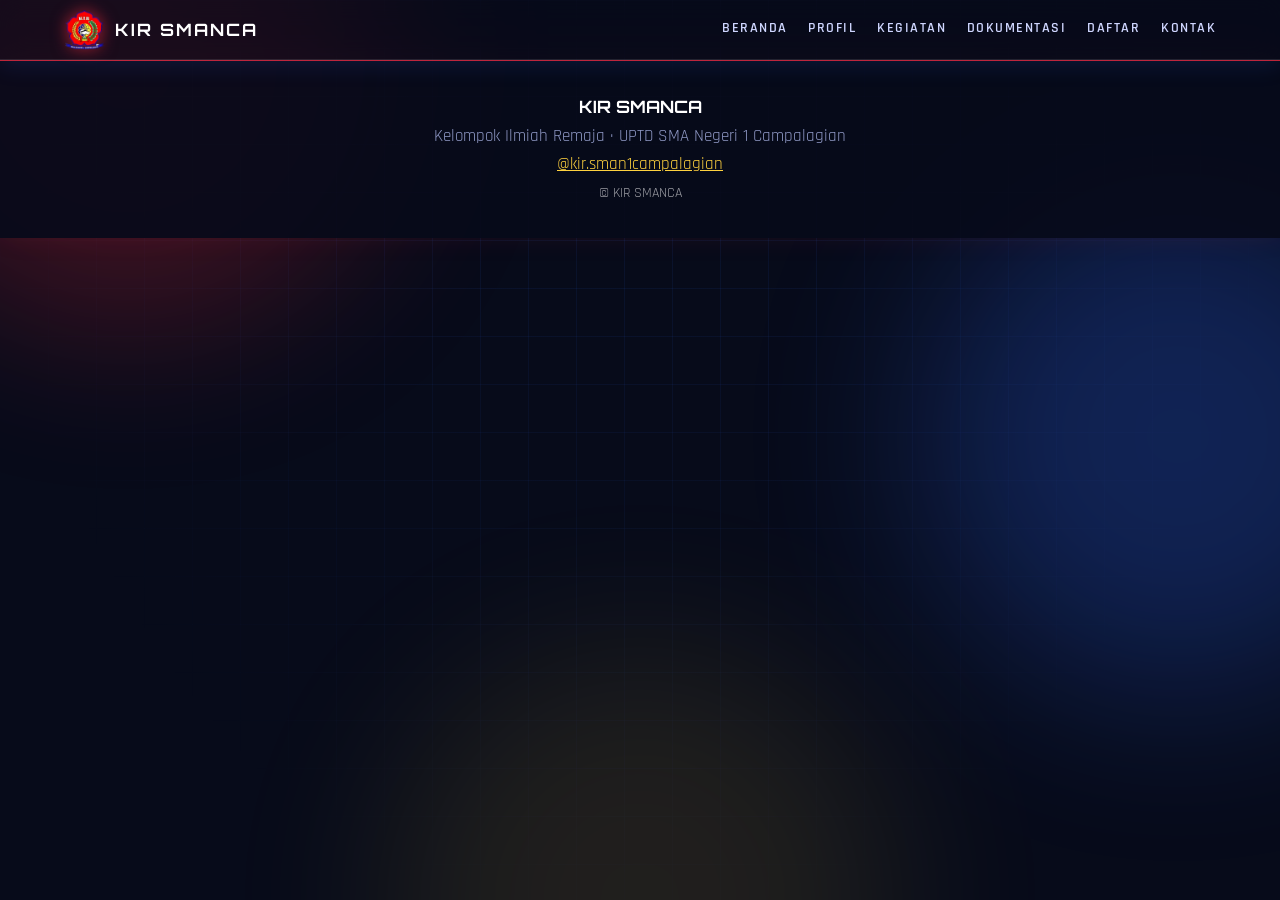
<file: index (3).html>
<!doctype html><html lang="id"><head><meta charset="utf-8"><meta name="viewport" content="width=device-width,initial-scale=1"><title>KIR SMANCA | Kelompok Ilmiah Remaja SMA Negeri 1 Campalagian</title><meta name="description" content="Website resmi KIR SMANCA, Kelompok Ilmiah Remaja UPTD SMA Negeri 1 Campalagian."><link rel="icon" href="assets/logo.png"><link rel="stylesheet" href="assets/app.css"><link rel="preconnect" href="https://fonts.googleapis.com"><link href="https://fonts.googleapis.com/css2?family=Orbitron:wght@500;700;900&family=Rajdhani:wght@500;600;700&display=swap" rel="stylesheet"></head><body>
<div class="fx"><i></i><i></i><i></i></div><header class="nav"><a class="brand" href="#beranda"><img id="lg" src="assets/logo.png" alt="Logo KIR SMANCA"><b>KIR SMANCA</b></a><button id="bg" aria-label="Menu">☰</button><nav id="mn"><a href="#beranda">Beranda</a><a href="#profil">Profil</a><a href="#kegiatan">Kegiatan</a><a href="#dokumentasi">Dokumentasi</a><a href="#daftar">Daftar</a><a href="#kontak">Kontak</a></nav></header>
<main id="app"></main>
<footer><b>KIR SMANCA</b><br>Kelompok Ilmiah Remaja · UPTD SMA Negeri 1 Campalagian<br><a href="https://www.instagram.com/kir.sman1campalagian" target="_blank" rel="noopener">@kir.sman1campalagian</a><br><small style="color:#fff9">© <span id="yr"></span> KIR SMANCA</small></footer>
<div id="lb" class="lb"></div><div id="toast"></div>
<script type="module">
import * as F from "./assets/fb.js";
const {db,esc}=F,$=s=>document.querySelector(s),app=$("#app"),IG="https://www.instagram.com/kir.sman1campalagian";
let S={},G=[],post=null;$("#yr").textContent=new Date().getFullYear();
const T=(v,d="")=>v?esc(v).replace(/\n/g,"<br>"):d,L=v=>v?`<ul class="l">${v.split("\n").filter(x=>x.trim()).map(x=>`<li>${esc(x)}</li>`).join("")}</ul>`:'<p class="mut">Belum diisi.</p>';
const fmt=d=>d?new Date(d).toLocaleDateString("id-ID",{day:"numeric",month:"long",year:"numeric"}):"";
async function settings(){try{const d=await F.getDoc(F.doc(db,"settings","site"));S=d.exists()?d.data():{};if(S.logo)$("#lg").src=S.logo}catch(e){console.error(e);S={}}}
async function acts(){const s=await F.getDocs(F.query(F.collection(db,"activities"),F.where("published","==",true)));return s.docs.map(d=>({id:d.id,...d.data()})).sort((a,b)=>(b.date||"").localeCompare(a.date||""))}
async function gals(){const s=await F.getDocs(F.query(F.collection(db,"gallery"),F.orderBy("createdAt","desc")));return G=s.docs.map(d=>({id:d.id,...d.data()}))}
const card=a=>`<article class="card"><div class="im">${a.img?`<img loading="lazy" src="${a.img}" alt="${esc(a.title)}">`:""}</div><div class="bd"><small>${esc(a.category||"")} · ${fmt(a.date)} ${a.status?`<span class="tag">${esc(a.status)}</span>`:""}</small><h3>${esc(a.title)}</h3><p>${T(a.desc)}</p></div></article>`;
const fig=g=>`<figure data-i="${g.id}"><img loading="lazy" src="${g.img}" alt="${esc(g.title)}"><figcaption><small>${esc(g.category||"")}</small><b>${esc(g.title)}</b><span>${esc(g.desc||"")}</span></figcaption></figure>`;
const none='<p class="mut">Belum ada data.</p>';
async function beranda(){const [A,Gl]=await Promise.all([acts(),gals()]);post=zoom;
return `<section class="hero" style="--hi:url(${S.heroImg||"/assets/hero.jpg"})"><div class="sec"><img class="orb" src="${$("#lg").src}" alt=""><span class="chip">UPTD SMA Negeri 1 Campalagian</span><h1>${esc(S.heroTitle||"Mengasah Pikiran Kritis, Menumbuhkan Karya Ilmiah")}</h1><p>${T(S.tagline,"Wadah siswa SMA Negeri 1 Campalagian untuk berpikir kritis, berinovasi, dan mengembangkan keterampilan penelitian.")}</p><div class="cta"><a class="btn" href="#daftar">Daftar Anggota</a><a class="btn ghost" href="#kegiatan">Lihat Kegiatan</a><a class="btn ghost" href="#profil">Pelajari Organisasi</a></div></div></section>
<section class="sec"><div class="stats"><div><b>${A.length}</b>Kegiatan</div><div><b>${Gl.length}</b>Dokumentasi</div></div><h2>Kegiatan Terbaru</h2><div class="grid">${A.slice(0,3).map(card).join("")||none}</div>
<h2 style="margin-top:2.5rem">Dokumentasi Pilihan</h2><div class="grid">${Gl.slice(0,6).map(fig).join("")||none}</div>
<div class="card pad" style="margin-top:2.5rem;text-align:center"><h2>Ikuti Kami di Instagram</h2><a class="btn" target="_blank" rel="noopener" href="${IG}">@kir.sman1campalagian</a></div></section>`}
async function profil(){await settings();
return `<section class="sec"><h2>Profil KIR SMANCA</h2><div class="card pad"><h3>Sejarah</h3><p>${T(S.history,'<span class="mut">Belum diisi.</span>')}</p></div><div class="two" style="margin-top:1.2rem"><div class="card pad"><h3>Visi</h3><p>${T(S.vision,'<span class="mut">Belum diisi.</span>')}</p></div><div class="card pad"><h3>Misi</h3>${L(S.mission)}</div></div>
<div class="two" style="margin-top:1.2rem"><div class="card pad"><h3>Tujuan</h3>${L(S.goals)}</div><div class="card pad"><h3>Program Kerja</h3>${L(S.programs)}</div></div>
<div class="card pad" style="margin-top:1.2rem"><h3>Struktur Kepengurusan</h3>${L(S.structure)}</div><div class="card pad" style="margin-top:1.2rem"><h3>Peran KIR</h3><p>${T(S.role,'<span class="mut">Belum diisi.</span>')}</p></div></section>`}
async function kegiatan(){const A=await acts();
return `<section class="sec"><h2>Kegiatan Terbaru</h2><div class="grid">${A.slice(0,6).map(card).join("")||none}</div>${A.length>6?`<h2 style="margin-top:2.5rem">Arsip Kegiatan</h2><div class="grid">${A.slice(6).map(card).join("")}</div>`:""}</section>`}
async function dokumentasi(){const Gl=await gals();post=zoom;return `<section class="sec"><h2>Dokumentasi</h2><div class="grid">${Gl.map(fig).join("")||none}</div></section>`}
function zoom(){const lb=$("#lb");app.querySelectorAll("figure").forEach(f=>f.onclick=()=>{const g=G.find(x=>x.id==f.dataset.i);lb.innerHTML=`<img src="${g.img}" alt=""><h3 style="color:#fff">${esc(g.title)}</h3><p>${T(g.desc)}</p>`;lb.classList.add("on")});lb.onclick=()=>lb.classList.remove("on")}
async function daftar(){await settings();
if(!S.regOpen)return `<section class="sec narrow"><h2>Pendaftaran Anggota</h2><div class="card pad"><b>Pendaftaran sedang ditutup.</b><p>Pantau Instagram resmi kami untuk informasi pembukaan berikutnya.</p></div></section>`;
post=()=>{const f=$("#f");f.onsubmit=async e=>{e.preventDefault();const v=Object.fromEntries(new FormData(f)),m=$("#m"),b=f.querySelector("button");v.phone=v.phone.replace(/[\s-]/g,"");
for(const k in v)v[k]=v[k].trim();
if(Object.values(v).some(x=>!x)){m.className="err";m.textContent="Semua kolom wajib diisi.";return}
if(!/^\d{8,15}$/.test(v.phone)){m.className="err";m.textContent="Nomor HP harus berupa 8–15 digit angka.";return}
b.disabled=true;b.textContent="Mengirim…";m.textContent="";
try{await settings();if(!S.regOpen){location.reload();return}
await F.addDoc(F.collection(db,"members"),{name:v.name,kelas:v.kelas,phone:v.phone,reason:v.reason,createdAt:F.serverTimestamp()});
f.reset();m.className="ok";m.textContent="Pendaftaran berhasil"}catch(x){console.error(x);m.className="err";m.textContent="Gagal mengirim. Periksa koneksi internet dan coba lagi."}
b.disabled=false;b.textContent="Kirim Pendaftaran"}};
return `<section class="sec narrow"><h2>Pendaftaran Anggota</h2><form id="f" class="card pad"><label>Nama lengkap<input name="name" required maxlength="100"></label><label>Kelas<select name="kelas" required><option value="">Pilih kelas</option>${F.KELAS.map(k=>`<option>${k}</option>`).join("")}</select></label><label>Nomor HP / WhatsApp<input name="phone" type="tel" inputmode="numeric" required placeholder="08xxxxxxxxxx"></label><label>Alasan bergabung<textarea name="reason" required maxlength="1000"></textarea></label><p id="m" role="status"></p><button class="btn">Kirim Pendaftaran</button></form></section>`}
async function kontak(){await settings();post=()=>{const f=$("#sf");f.onsubmit=async e=>{e.preventDefault();const m=$("#sm"),b=f.querySelector("button"),v=Object.fromEntries(new FormData(f));if(v.message.trim().length<5){m.className="err";m.textContent="Pesan terlalu pendek.";return}b.disabled=true;b.textContent="Mengirim…";try{await F.addDoc(F.collection(db,"feedback"),{name:v.name.trim(),message:v.message.trim(),createdAt:F.serverTimestamp()});f.reset();m.className="ok";m.textContent="Terima kasih atas masukan Anda."}catch(x){console.error(x);m.className="err";m.textContent="Gagal mengirim. Coba lagi."}b.disabled=false;b.textContent="Kirim"}};
return `<section class="sec"><h2>Kontak & Media Sosial</h2><div class="two"><div class="card pad"><h3>Hubungi Kami</h3><p>Instagram: <b>@kir.sman1campalagian</b></p>${S.email?`<p>Email: ${esc(S.email)}</p>`:""}${S.phone?`<p>Telepon/WA: ${esc(S.phone)}</p>`:""}<p>UPTD SMA Negeri 1 Campalagian</p><br><a class="btn" target="_blank" rel="noopener" href="${IG}">Kunjungi Instagram</a></div><form id="sf" class="card pad"><h3>Kritik & Saran</h3><label>Nama (opsional)<input name="name" maxlength="100"></label><label>Pesan<textarea name="message" required maxlength="1000"></textarea></label><p id="sm" role="status"></p><button class="btn">Kirim</button></form></div></section>`}
const io=new IntersectionObserver(es=>es.forEach(e=>{if(e.isIntersecting){e.target.classList.add("in");io.unobserve(e.target)}}),{threshold:.1});
function reveal(){document.querySelectorAll(".card,figure,.stats div,h2").forEach(e=>{e.classList.add("rv");io.observe(e)})}
const routes={beranda,profil,kegiatan,dokumentasi,daftar,kontak};
async function route(){const r=location.hash.slice(1)in routes?location.hash.slice(1):"beranda";document.querySelectorAll("#mn a").forEach(a=>a.classList.toggle("on",a.hash=="#"+r));$("#mn").classList.remove("open");post=null;app.innerHTML='<div class="sec mut">Memuat…</div>';scrollTo(0,0);
try{if(r!="profil"&&r!="daftar"&&r!="kontak")await settings();app.innerHTML=await routes[r]();post&&post()}catch(e){console.error(e);app.innerHTML='<div class="sec err">'+(F.configured?"Gagal memuat data. Periksa koneksi internet, dan pastikan aturan Firestore sudah dipublikasikan.":"Konfigurasi Firebase belum diisi di assets/fb.js.")+"</div>"}app.className="fade";reveal()}
$("#bg").onclick=()=>$("#mn").classList.toggle("open");addEventListener("hashchange",route);route();
</script></body></html>
</file>
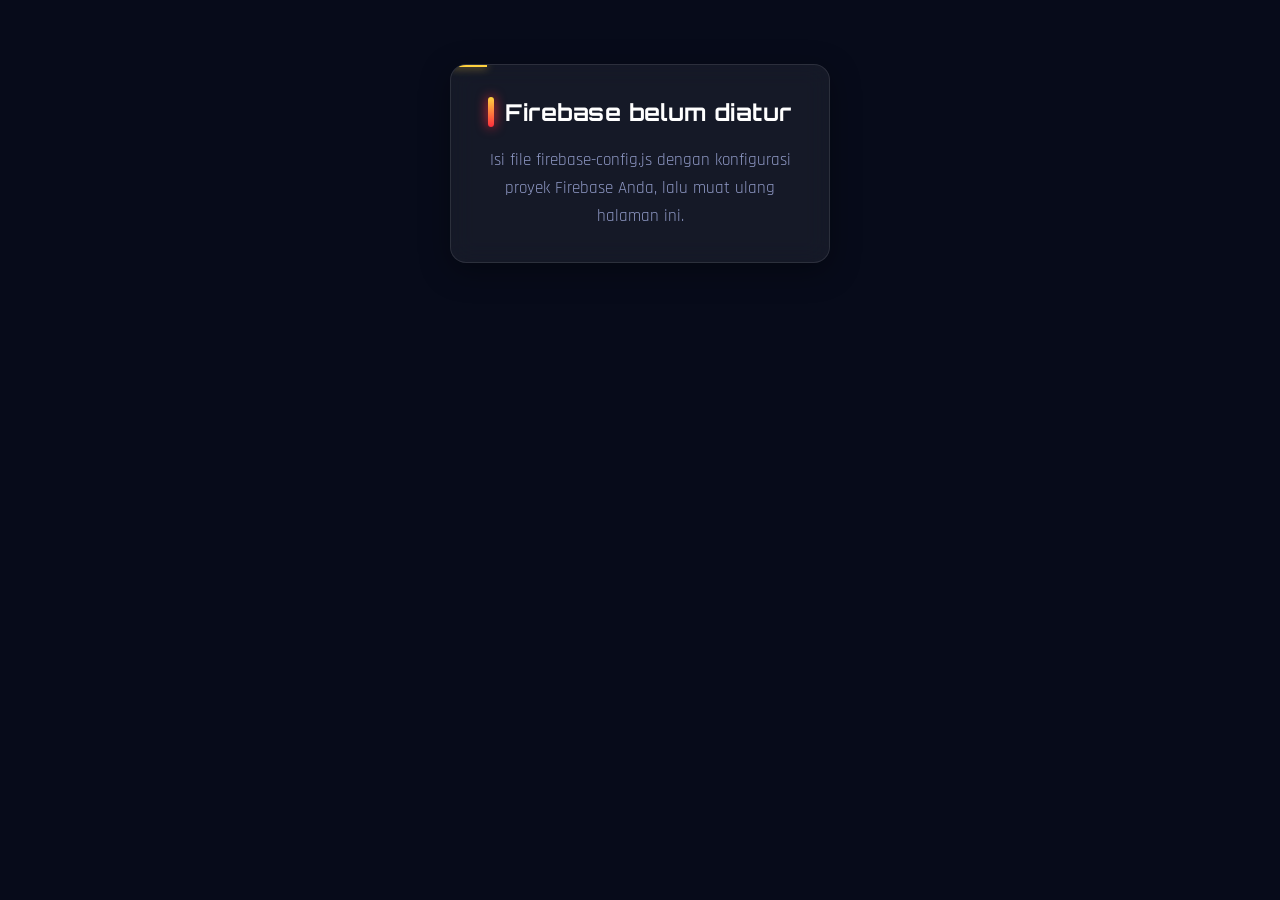
<file: index (9).html>
<!doctype html><html lang="id"><head><meta charset="utf-8"><meta name="viewport" content="width=device-width,initial-scale=1"><meta name="robots" content="noindex"><title>Admin | KIR SMANCA</title><style>:root{--r:#ff2d3d;--b:#2f6bff;--y:#ffd23f;--bg:#070b1a;--p:rgba(255,255,255,.06);--t:#e8ecff;--m:#8e98c4}
*{box-sizing:border-box;margin:0}
body{font:17px/1.65 Rajdhani,system-ui,sans-serif;color:var(--t);background:var(--bg);overflow-x:hidden}
img{max-width:100%;display:block}::selection{background:var(--r);color:#fff}
h1,h2,h3{font-family:Orbitron,system-ui,sans-serif;color:#fff;line-height:1.25;letter-spacing:.5px}
h2{font-size:1.45rem;margin:0 0 1.2rem;display:flex;align-items:center;gap:.7rem}
h2::before{content:"";width:6px;height:1.3em;background:linear-gradient(var(--y),var(--r));border-radius:3px;box-shadow:0 0 12px var(--r)}
h3{font-size:1rem}.pad h3{color:var(--y);margin-bottom:.5rem}
.rv{opacity:0;transform:translateY(22px);transition:opacity .7s,transform .7s cubic-bezier(.2,.7,.2,1)}.rv.in{opacity:1;transform:none}
.fx{position:fixed;inset:0;z-index:-1;pointer-events:none;overflow:hidden}
.fx::before{content:"";position:absolute;inset:0;background:linear-gradient(rgba(47,107,255,.09) 1px,transparent 1px),linear-gradient(90deg,rgba(47,107,255,.09) 1px,transparent 1px);background-size:48px 48px;-webkit-mask:radial-gradient(ellipse at 50% 0,#000 15%,transparent 75%);mask:radial-gradient(ellipse at 50% 0,#000 15%,transparent 75%)}
.fx i{position:absolute;width:40vmax;height:40vmax;border-radius:50%;filter:blur(90px);opacity:.25;animation:dr 18s ease-in-out infinite alternate}
.fx i:nth-child(1){background:var(--r);top:-15vmax;left:-10vmax}.fx i:nth-child(2){background:var(--b);right:-12vmax;top:20vh}.fx i:nth-child(3){background:var(--y);opacity:.1;bottom:-20vmax;left:30vw}
@keyframes dr{to{transform:translate(6vmax,5vmax) scale(1.15)}}
.nav{position:sticky;top:0;z-index:20;display:flex;align-items:center;justify-content:space-between;padding:.6rem 5%;background:rgba(7,11,26,.72);backdrop-filter:blur(14px);border-bottom:1px solid rgba(255,255,255,.1);box-shadow:0 1px 0 rgba(255,45,61,.5),0 4px 24px rgba(47,107,255,.15)}
.brand{display:flex;gap:.6rem;align-items:center;text-decoration:none;color:#fff;font-family:Orbitron,sans-serif;letter-spacing:2px}.brand img{height:40px;filter:drop-shadow(0 0 8px rgba(255,45,61,.6))}
#mn{display:flex;gap:1.3rem}#mn a{text-decoration:none;color:#cfd6ff;font-weight:600;text-transform:uppercase;font-size:.85rem;letter-spacing:1.5px;padding:.2rem 0;border-bottom:2px solid transparent;transition:.25s}#mn a:hover,#mn a.on{color:#fff;border-color:var(--y);text-shadow:0 0 10px var(--y)}
#bg{display:none;font-size:1.7rem;background:none;border:0;color:#fff;cursor:pointer}
@media(max-width:820px){#bg{display:block}#mn{display:none;position:absolute;top:100%;left:0;right:0;flex-direction:column;background:#0b1128;padding:1rem 5%;gap:.9rem;border-bottom:1px solid rgba(255,255,255,.1)}#mn.open{display:flex}}
.sec{max-width:1100px;margin:auto;padding:3rem 5%}.narrow{max-width:700px}.mut,small{color:var(--m)}
.hero{position:relative;overflow:hidden;border-bottom:1px solid rgba(47,107,255,.5);box-shadow:0 10px 50px rgba(47,107,255,.2);background:linear-gradient(180deg,rgba(7,11,26,.45),var(--bg)),linear-gradient(120deg,rgba(47,107,255,.4),rgba(255,45,61,.3)),var(--hi) center/cover}
.hero .sec{position:relative;padding:6rem 5% 5rem}
.hero h1{font-size:clamp(1.8rem,5.5vw,3.2rem);margin:1.2rem 0;max-width:680px;background:linear-gradient(90deg,#fff,#9db8ff,var(--y));-webkit-background-clip:text;background-clip:text;color:transparent}
.hero p{max-width:580px;font-size:1.15rem;color:#d6dcff}
.orb{position:absolute;right:5%;top:50%;width:min(300px,36vw);transform:translateY(-50%);filter:drop-shadow(0 0 30px rgba(255,45,61,.75));animation:fl 6s ease-in-out infinite alternate}
@keyframes fl{to{transform:translateY(-58%) rotate(4deg)}}@media(max-width:700px){.orb{opacity:.18;width:62vw;right:-10%}}
.chip{display:inline-block;border:1px solid var(--y);background:rgba(255,210,63,.1);color:var(--y);font:700 .7rem Orbitron,sans-serif;letter-spacing:2px;text-transform:uppercase;padding:.35rem .9rem;border-radius:99px;box-shadow:0 0 14px rgba(255,210,63,.25)}
.cta{display:flex;gap:.8rem;flex-wrap:wrap;margin-top:1.8rem}
.btn{display:inline-block;background:linear-gradient(135deg,var(--r),#b3001b);color:#fff;border:0;padding:.75rem 1.3rem;border-radius:10px;font:700 .8rem Orbitron,sans-serif;letter-spacing:1px;text-transform:uppercase;cursor:pointer;text-decoration:none;box-shadow:0 0 18px rgba(255,45,61,.45);transition:.25s}
.btn:hover{transform:translateY(-2px);box-shadow:0 0 30px rgba(255,45,61,.8)}.btn:disabled{opacity:.5}
.btn.ghost{background:transparent;border:1px solid rgba(255,255,255,.45);color:#fff!important;box-shadow:none}.btn.ghost:hover{border-color:var(--y);box-shadow:0 0 18px rgba(255,210,63,.4)}
.hero .btn:first-child{background:linear-gradient(135deg,var(--y),#ff9f1c);color:#111;box-shadow:0 0 20px rgba(255,210,63,.5)}.btn.sm{padding:.35rem .8rem;font-size:.68rem}.btn.red{background:#7a0014}
.grid{display:grid;grid-template-columns:repeat(auto-fill,minmax(260px,1fr));gap:1.3rem}
.card{position:relative;background:var(--p);border:1px solid rgba(255,255,255,.1);backdrop-filter:blur(12px);border-radius:16px;box-shadow:0 8px 30px rgba(0,0,0,.35);overflow:hidden;transition:.3s}
.card::after{content:"";position:absolute;top:0;left:0;width:36px;height:2px;background:var(--y);box-shadow:0 0 8px var(--y)}
.card:hover{transform:translateY(-4px);border-color:rgba(47,107,255,.8);box-shadow:0 0 26px rgba(47,107,255,.3)}
.pad{padding:1.4rem}.bd{padding:1rem}.bd h3{margin:.3rem 0}
.im{aspect-ratio:16/10;background:linear-gradient(135deg,var(--b),var(--r))}.im img{width:100%;height:100%;object-fit:cover}
.tag{background:var(--y);color:#111;padding:0 .5rem;border-radius:6px;font-weight:700}
.stats{display:flex;gap:1rem;flex-wrap:wrap;margin:0 0 2rem}.stats div{flex:1;min-width:130px;background:var(--p);border:1px solid rgba(255,255,255,.1);border-top:2px solid var(--y);padding:1rem;border-radius:12px;text-align:center;color:var(--m)}
.stats b{font:900 2rem Orbitron,sans-serif;color:var(--y);text-shadow:0 0 14px rgba(255,210,63,.6);display:block}
figure{position:relative;cursor:zoom-in;border-radius:14px;overflow:hidden;aspect-ratio:1;border:1px solid rgba(255,255,255,.12);transition:.3s}figure:hover{border-color:var(--y);box-shadow:0 0 24px rgba(255,210,63,.3)}
figure img{width:100%;height:100%;object-fit:cover;transition:.5s}figure:hover img{transform:scale(1.08)}
figcaption{position:absolute;inset:auto 0 0;padding:.7rem;color:#fff;background:linear-gradient(transparent,#000c);font-size:.9rem}
figcaption small{display:block;color:var(--y);font-size:.72rem;text-transform:uppercase;letter-spacing:1px}figcaption b{display:block;line-height:1.25}figcaption span{display:-webkit-box;-webkit-line-clamp:2;-webkit-box-orient:vertical;overflow:hidden;font-size:.8rem;color:#cfd6ff}
.lb{position:fixed;inset:0;background:rgba(3,5,14,.93);display:none;align-items:center;justify-content:center;flex-direction:column;z-index:50;padding:1rem;color:#fff;text-align:center;cursor:zoom-out}.lb.on{display:flex}.lb img{max-height:75vh;border-radius:10px;box-shadow:0 0 40px rgba(47,107,255,.5)}
form{display:grid;gap:.9rem}label{display:grid;gap:.3rem;font-weight:600;color:#cfd6ff}
input,select,textarea{font:inherit;color:#fff;background:rgba(255,255,255,.06);padding:.65rem;border:1px solid rgba(255,255,255,.2);border-radius:10px;width:100%;transition:.2s}
input:focus,select:focus,textarea:focus{outline:0;border-color:var(--b);box-shadow:0 0 0 3px rgba(47,107,255,.35)}option{background:#0b1128;color:#fff}textarea{min-height:90px}
.err{color:#ff6b78;font-weight:600}.ok{color:#4dff9d;font-weight:700}
.fade{animation:f .5s}@keyframes f{from{opacity:0;transform:translateY(10px)}}
ul.l{padding-left:1.2rem}ul.l li::marker{color:var(--y)}
footer{background:rgba(7,11,26,.9);color:var(--m);padding:2rem 5%;text-align:center;border-top:1px solid rgba(255,45,61,.5);box-shadow:0 -6px 30px rgba(255,45,61,.12)}footer b{color:#fff;font-family:Orbitron,sans-serif}footer a{color:var(--y)}
.two{display:grid;grid-template-columns:1fr 1fr;gap:1.5rem}@media(max-width:700px){.two{grid-template-columns:1fr}}
.login{max-width:380px;margin:4rem auto;padding:2rem;text-align:center}.login h2{justify-content:center}
.adm{display:flex;min-height:100vh}.adm aside{width:210px;background:linear-gradient(180deg,#0b1128,#160a20);border-right:1px solid rgba(255,255,255,.1);color:#fff;padding:1rem;display:flex;flex-direction:column;gap:.3rem}.adm aside a{padding:.5rem .7rem;border-radius:8px;cursor:pointer;color:#cfd6ff;transition:.2s}.adm aside a:hover,.adm aside a.on{background:linear-gradient(135deg,var(--r),#b3001b);color:#fff;box-shadow:0 0 14px rgba(255,45,61,.5)}.adm section{flex:1;padding:1.5rem;min-width:0}
@media(max-width:760px){.adm{flex-direction:column}.adm aside{width:auto;flex-direction:row;overflow-x:auto;white-space:nowrap}}
.bar{display:flex;gap:.5rem;flex-wrap:wrap;margin-bottom:1rem}.bar>*{width:auto;flex:1;min-width:130px}.tw{overflow-x:auto}
table{width:100%;border-collapse:collapse;background:var(--p);border-radius:12px}td,th{padding:.55rem;border-bottom:1px solid rgba(255,255,255,.08);text-align:left;font-size:.92rem}th{color:var(--y);font-family:Orbitron,sans-serif;font-size:.75rem}
.gl{display:grid;grid-template-columns:repeat(auto-fill,minmax(200px,1fr));gap:1rem}.gl .card{padding:.6rem;display:grid;gap:.3rem}.gl img{border-radius:8px}
.toast{position:fixed;bottom:1rem;left:50%;transform:translateX(-50%);background:#0a6b2d;color:#fff;padding:.7rem 1.2rem;border-radius:10px;opacity:0;pointer-events:none;transition:.3s;z-index:99}.toast.show{opacity:1}.toast.err{background:#b00}
@media(prefers-reduced-motion:reduce){*{animation:none!important;transition:none!important}.rv{opacity:1;transform:none}}
</style><link href="https://fonts.googleapis.com/css2?family=Orbitron:wght@500;700;900&family=Rajdhani:wght@500;600;700&display=swap" rel="stylesheet"></head><body><main id="a"><div class="sec mut">Memuat…</div></main><div id="toast" class="toast"></div>
<script type="module">
const $=s=>document.querySelector(s),A=$("#a"),esc=s=>String(s??"").replace(/[&<>"']/g,c=>({"&":"&amp;","<":"&lt;",">":"&gt;",'"':"&quot;","'":"&#39;"}[c]));
const toast=(t,e)=>{const x=$("#toast");x.textContent=t;x.className="toast show"+(e?" err":"");setTimeout(()=>x.className="toast",2600)};
let Fs,Au,db,au,V,E={};
const TABS={
activities:{n:"Kegiatan",f:[["title","Judul"],["category","Kategori"],["date","Tanggal","date"],["status","Status (mis. Selesai)"],["desc","Deskripsi","area"],["img","Foto","img"],["published","Tampilkan di situs","chk"]]},
gallery:{n:"Dokumentasi",f:[["title","Judul"],["category","Kategori"],["desc","Deskripsi","area"],["img","Foto","img"]]},
settings:{n:"Pengaturan Situs",f:[["regOpen","Pendaftaran anggota dibuka","chk"],["heroTitle","Judul beranda"],["tagline","Tagline beranda","area"],["history","Sejarah","area"],["vision","Visi","area"],["mission","Misi (satu per baris)","area"],["goals","Tujuan (satu per baris)","area"],["programs","Program kerja (satu per baris)","area"],["structure","Struktur kepengurusan (satu per baris)","area"],["role","Peran KIR","area"],["email","Email"],["phone","Telepon / WA"],["logo","Logo","img"],["heroImg","Foto latar beranda","img"]]}};
const NAV=[["activities","Kegiatan"],["gallery","Dokumentasi"],["members","Anggota"],["feedback","Saran"],["settings","Pengaturan"]];
const pack=f=>new Promise((ok,no)=>{const r=new FileReader();r.onload=()=>{const i=new Image();i.onload=()=>{const k=Math.min(1,1000/Math.max(i.width,i.height)),c=document.createElement("canvas");c.width=i.width*k;c.height=i.height*k;c.getContext("2d").drawImage(i,0,0,c.width,c.height);const u=c.toDataURL("image/jpeg",.78);u.length>900000?no("Foto terlalu besar"):ok(u)};i.onerror=()=>no("File bukan gambar");i.src=r.result};r.onerror=()=>no("Gagal membaca file");r.readAsDataURL(f)});
const inp=(k,l,t,v)=>t=="area"?`<label>${l}<textarea name="${k}">${esc(v)}</textarea></label>`:t=="img"?`<label>${l}<input type="file" name="${k}" accept="image/*"></label>${v?`<img src="${v}" alt="" style="max-height:90px">`:""}`:t=="chk"?`<label style="display:flex;gap:.5rem;align-items:center"><input type="checkbox" name="${k}" ${v?"checked":""} style="width:auto">${l}</label>`:`<label>${l}<input name="${k}" type="${t||"text"}" value="${esc(v)}"></label>`;
async function init(){try{const {firebaseConfig:c}=await import("../firebase-config.js");if(!c||!c.apiKey||c.apiKey.startsWith("ISI"))throw new Error("config");
const B="https://www.gstatic.com/firebasejs/10.12.2/",ap=(await import(B+"firebase-app.js")).initializeApp(c);Fs=await import(B+"firebase-firestore.js");Au=await import(B+"firebase-auth.js");db=Fs.getFirestore(ap);au=Au.getAuth(ap);Au.onAuthStateChanged(au,u=>u?panel():login())}
catch(e){console.error(e);A.innerHTML='<div class="card login"><h2>Firebase belum diatur</h2><p class="mut">Isi file firebase-config.js dengan konfigurasi proyek Firebase Anda, lalu muat ulang halaman ini.</p></div>'}}
function login(){A.innerHTML=`<form id="lf" class="card login"><h2>Login Admin</h2><label>Email<input name="e" type="email" required></label><label>Kata sandi<input name="p" type="password" required></label><p id="lm" class="err"></p><button class="btn">Masuk</button></form>`;
$("#lf").onsubmit=async ev=>{ev.preventDefault();const v=new FormData(ev.target);try{await Au.signInWithEmailAndPassword(au,v.get("e"),v.get("p"))}catch(x){$("#lm").textContent="Email atau kata sandi salah."}}}
function panel(){A.innerHTML=`<div class="adm"><aside><b style="font-family:Orbitron,sans-serif;margin-bottom:.6rem">ADMIN KIR</b>${NAV.map(([k,n])=>`<a data-t="${k}">${n}</a>`).join("")}<a href="../" style="margin-top:auto">← Lihat situs</a><a id="lo">Keluar</a></aside><section id="v"></section></div>`;V=$("#v");
document.querySelectorAll("aside a[data-t]").forEach(a=>a.onclick=()=>show(a.dataset.t));$("#lo").onclick=()=>Au.signOut(au);show("activities")}
async function show(t){document.querySelectorAll("aside a[data-t]").forEach(a=>a.classList.toggle("on",a.dataset.t==t));V.innerHTML='<p class="mut">Memuat…</p>';
try{if(t=="members")await list("members",[["name","Nama"],["kelas","Kelas"],["phone","HP"],["reason","Alasan"],["createdAt","Tanggal"]],"Pendaftar");else if(t=="feedback")await list("feedback",[["name","Nama"],["message","Pesan"],["createdAt","Tanggal"]],"Kritik & Saran");else if(t=="settings")await form(t,(await Fs.getDoc(Fs.doc(db,"settings","site"))).data()||{});else await crud(t)}
catch(x){console.error(x);V.innerHTML='<p class="err">Gagal memuat. Pastikan Anda login dengan email admin dan aturan Firestore (firestore.rules) sudah dipasang.</p>'}}
async function collect(f,T,e){const d={};for(const [k,,t] of T.f){const el=f.elements[k];if(t=="chk")d[k]=el.checked;else if(t=="img"){const fl=el.files[0];d[k]=fl?await pack(fl):(e[k]||"")}else d[k]=el.value.trim()}return d}
async function form(c,e){const T=TABS[c];V.innerHTML=`<h2>${T.n}</h2><form id="cf" class="card pad">${T.f.map(([k,l,t])=>inp(k,l,t,e[k])).join("")}<button class="btn">Simpan</button></form>`;
$("#cf").onsubmit=async ev=>{ev.preventDefault();const b=ev.target.querySelector("button");b.disabled=true;try{await Fs.setDoc(Fs.doc(db,"settings","site"),await collect(ev.target,T,e),{merge:true});toast("Tersimpan");show("settings")}catch(x){toast(typeof x=="string"?x:"Gagal menyimpan",1);b.disabled=false}}}
async function crud(c){const T=TABS[c],s=await Fs.getDocs(Fs.collection(db,c)),L=s.docs.map(d=>({id:d.id,...d.data()})),e=E[c]||{published:true};
V.innerHTML=`<h2>${T.n}</h2><form id="cf" class="card pad">${T.f.map(([k,l,t])=>inp(k,l,t,e[k])).join("")}<div class="bar"><button class="btn">${e.id?"Simpan perubahan":"Tambah"}</button>${e.id?'<button type="button" class="btn ghost" id="cx">Batal</button>':""}</div></form><div class="gl" style="margin-top:1.2rem">${L.map(x=>`<div class="card">${x.img?`<img src="${x.img}" alt="">`:""}<b>${esc(x.title)}</b><small>${esc(x.category||"")}${x.published===false?" · draf":""}</small><div class="bar"><button class="btn sm" data-e="${x.id}">Ubah</button><button class="btn sm red" data-d="${x.id}">Hapus</button></div></div>`).join("")||'<p class="mut">Belum ada data.</p>'}</div>`;
V.querySelectorAll("[data-e]").forEach(b=>b.onclick=()=>{E[c]=L.find(x=>x.id==b.dataset.e);crud(c);scrollTo(0,0)});
V.querySelectorAll("[data-d]").forEach(b=>b.onclick=async()=>{if(confirm("Hapus data ini?")){await Fs.deleteDoc(Fs.doc(db,c,b.dataset.d));toast("Dihapus");crud(c)}});
if($("#cx"))$("#cx").onclick=()=>{E[c]=null;crud(c)};
$("#cf").onsubmit=async ev=>{ev.preventDefault();const b=ev.target.querySelector("button");b.disabled=true;try{const d=await collect(ev.target,T,e);if(!d.title)throw"Judul wajib diisi";if(c=="gallery"&&!d.img)throw"Foto wajib diisi";
if(e.id)await Fs.updateDoc(Fs.doc(db,c,e.id),d);else await Fs.addDoc(Fs.collection(db,c),{...d,createdAt:Fs.serverTimestamp()});E[c]=null;toast("Tersimpan");crud(c)}catch(x){console.error(x);toast(typeof x=="string"?x:"Gagal menyimpan",1);b.disabled=false}}}
async function list(c,cols,h){const s=await Fs.getDocs(Fs.query(Fs.collection(db,c),Fs.orderBy("createdAt","desc"))),L=s.docs.map(d=>({id:d.id,...d.data()})),val=(x,k)=>k=="createdAt"?(x[k]&&x[k].toDate?x[k].toDate().toLocaleString("id-ID"):""):x[k];
V.innerHTML=`<h2>${h} (${L.length})</h2>${c=="members"?'<button class="btn sm" id="csv">Unduh CSV</button>':""}<div class="tw" style="margin-top:1rem"><table><tr>${cols.map(x=>`<th>${x[1]}</th>`).join("")}<th></th></tr>${L.map(x=>`<tr>${cols.map(([k])=>`<td>${esc(val(x,k))}</td>`).join("")}<td><button class="btn sm red" data-d="${x.id}">Hapus</button></td></tr>`).join("")}</table></div>`;
V.querySelectorAll("[data-d]").forEach(b=>b.onclick=async()=>{if(confirm("Hapus data ini?")){await Fs.deleteDoc(Fs.doc(db,c,b.dataset.d));toast("Dihapus");list(c,cols,h)}});
if($("#csv"))$("#csv").onclick=()=>{const q=v=>{v=String(v??"");if(/^[=+\-@]/.test(v))v="'"+v;return'"'+v.replace(/"/g,'""')+'"'},t=[cols.map(x=>q(x[1])).join(",")].concat(L.map(x=>cols.map(([k])=>q(val(x,k))).join(","))).join("\n"),a=document.createElement("a");a.href=URL.createObjectURL(new Blob(["\ufeff"+t],{type:"text/csv"}));a.download="anggota-kir.csv";a.click()}}
init();
</script></body></html>
</file>
<file: assets/app.css>
:root{--r:#ff2d3d;--b:#2f6bff;--y:#ffd23f;--bg:#070b1a;--p:rgba(255,255,255,.06);--t:#e8ecff;--m:#8e98c4}
*{box-sizing:border-box;margin:0}
body{font:17px/1.65 Rajdhani,system-ui,sans-serif;color:var(--t);background:var(--bg);overflow-x:hidden}
img{max-width:100%;display:block}::selection{background:var(--r);color:#fff}
h1,h2,h3{font-family:Orbitron,system-ui,sans-serif;color:#fff;line-height:1.25;letter-spacing:.5px}
h2{font-size:1.45rem;margin:0 0 1.2rem;display:flex;align-items:center;gap:.7rem}
h2::before{content:"";width:6px;height:1.3em;background:linear-gradient(var(--y),var(--r));border-radius:3px;box-shadow:0 0 12px var(--r)}
h3{font-size:1rem}.pad h3{color:var(--y);margin-bottom:.5rem}
.rv{opacity:0;transform:translateY(22px);transition:opacity .7s,transform .7s cubic-bezier(.2,.7,.2,1)}.rv.in{opacity:1;transform:none}
.fx{position:fixed;inset:0;z-index:-1;pointer-events:none;overflow:hidden}
.fx::before{content:"";position:absolute;inset:0;background:linear-gradient(rgba(47,107,255,.09) 1px,transparent 1px),linear-gradient(90deg,rgba(47,107,255,.09) 1px,transparent 1px);background-size:48px 48px;-webkit-mask:radial-gradient(ellipse at 50% 0,#000 15%,transparent 75%);mask:radial-gradient(ellipse at 50% 0,#000 15%,transparent 75%)}
.fx i{position:absolute;width:40vmax;height:40vmax;border-radius:50%;filter:blur(90px);opacity:.25;animation:dr 18s ease-in-out infinite alternate}
.fx i:nth-child(1){background:var(--r);top:-15vmax;left:-10vmax}.fx i:nth-child(2){background:var(--b);right:-12vmax;top:20vh}.fx i:nth-child(3){background:var(--y);opacity:.1;bottom:-20vmax;left:30vw}
@keyframes dr{to{transform:translate(6vmax,5vmax) scale(1.15)}}
.nav{position:sticky;top:0;z-index:20;display:flex;align-items:center;justify-content:space-between;padding:.6rem 5%;background:rgba(7,11,26,.72);backdrop-filter:blur(14px);border-bottom:1px solid rgba(255,255,255,.1);box-shadow:0 1px 0 rgba(255,45,61,.5),0 4px 24px rgba(47,107,255,.15)}
.brand{display:flex;gap:.6rem;align-items:center;text-decoration:none;color:#fff;font-family:Orbitron,sans-serif;letter-spacing:2px}.brand img{height:40px;filter:drop-shadow(0 0 8px rgba(255,45,61,.6))}
#mn{display:flex;gap:1.3rem}#mn a{text-decoration:none;color:#cfd6ff;font-weight:600;text-transform:uppercase;font-size:.85rem;letter-spacing:1.5px;padding:.2rem 0;border-bottom:2px solid transparent;transition:.25s}#mn a:hover,#mn a.on{color:#fff;border-color:var(--y);text-shadow:0 0 10px var(--y)}
#bg{display:none;font-size:1.7rem;background:none;border:0;color:#fff;cursor:pointer}
@media(max-width:820px){#bg{display:block}#mn{display:none;position:absolute;top:100%;left:0;right:0;flex-direction:column;background:#0b1128;padding:1rem 5%;gap:.9rem;border-bottom:1px solid rgba(255,255,255,.1)}#mn.open{display:flex}}
.sec{max-width:1100px;margin:auto;padding:3rem 5%}.narrow{max-width:700px}.mut,small{color:var(--m)}
.hero{position:relative;overflow:hidden;border-bottom:1px solid rgba(47,107,255,.5);box-shadow:0 10px 50px rgba(47,107,255,.2);background:linear-gradient(180deg,rgba(7,11,26,.45),var(--bg)),linear-gradient(120deg,rgba(47,107,255,.4),rgba(255,45,61,.3)),var(--hi) center/cover}
.hero .sec{position:relative;padding:6rem 5% 5rem}
.hero h1{font-size:clamp(1.8rem,5.5vw,3.2rem);margin:1.2rem 0;max-width:680px;background:linear-gradient(90deg,#fff,#9db8ff,var(--y));-webkit-background-clip:text;background-clip:text;color:transparent}
.hero p{max-width:580px;font-size:1.15rem;color:#d6dcff}
.orb{position:absolute;right:5%;top:50%;width:min(300px,36vw);transform:translateY(-50%);filter:drop-shadow(0 0 30px rgba(255,45,61,.75));animation:fl 6s ease-in-out infinite alternate}
@keyframes fl{to{transform:translateY(-58%) rotate(4deg)}}@media(max-width:700px){.orb{opacity:.18;width:62vw;right:-10%}}
.chip{display:inline-block;border:1px solid var(--y);background:rgba(255,210,63,.1);color:var(--y);font:700 .7rem Orbitron,sans-serif;letter-spacing:2px;text-transform:uppercase;padding:.35rem .9rem;border-radius:99px;box-shadow:0 0 14px rgba(255,210,63,.25)}
.cta{display:flex;gap:.8rem;flex-wrap:wrap;margin-top:1.8rem}
.btn{display:inline-block;background:linear-gradient(135deg,var(--r),#b3001b);color:#fff;border:0;padding:.75rem 1.3rem;border-radius:10px;font:700 .8rem Orbitron,sans-serif;letter-spacing:1px;text-transform:uppercase;cursor:pointer;text-decoration:none;box-shadow:0 0 18px rgba(255,45,61,.45);transition:.25s}
.btn:hover{transform:translateY(-2px);box-shadow:0 0 30px rgba(255,45,61,.8)}.btn:disabled{opacity:.5}
.btn.ghost{background:transparent;border:1px solid rgba(255,255,255,.45);color:#fff!important;box-shadow:none}.btn.ghost:hover{border-color:var(--y);box-shadow:0 0 18px rgba(255,210,63,.4)}
.hero .btn:first-child{background:linear-gradient(135deg,var(--y),#ff9f1c);color:#111;box-shadow:0 0 20px rgba(255,210,63,.5)}.btn.sm{padding:.35rem .8rem;font-size:.68rem}.btn.red{background:#7a0014}
.grid{display:grid;grid-template-columns:repeat(auto-fill,minmax(260px,1fr));gap:1.3rem}
.card{position:relative;background:var(--p);border:1px solid rgba(255,255,255,.1);backdrop-filter:blur(12px);border-radius:16px;box-shadow:0 8px 30px rgba(0,0,0,.35);overflow:hidden;transition:.3s}
.card::after{content:"";position:absolute;top:0;left:0;width:36px;height:2px;background:var(--y);box-shadow:0 0 8px var(--y)}
.card:hover{transform:translateY(-4px);border-color:rgba(47,107,255,.8);box-shadow:0 0 26px rgba(47,107,255,.3)}
.pad{padding:1.4rem}.bd{padding:1rem}.bd h3{margin:.3rem 0}
.im{aspect-ratio:16/10;background:linear-gradient(135deg,var(--b),var(--r))}.im img{width:100%;height:100%;object-fit:cover}
.tag{background:var(--y);color:#111;padding:0 .5rem;border-radius:6px;font-weight:700}
.stats{display:flex;gap:1rem;flex-wrap:wrap;margin:0 0 2rem}.stats div{flex:1;min-width:130px;background:var(--p);border:1px solid rgba(255,255,255,.1);border-top:2px solid var(--y);padding:1rem;border-radius:12px;text-align:center;color:var(--m)}
.stats b{font:900 2rem Orbitron,sans-serif;color:var(--y);text-shadow:0 0 14px rgba(255,210,63,.6);display:block}
figure{position:relative;cursor:zoom-in;border-radius:14px;overflow:hidden;aspect-ratio:1;border:1px solid rgba(255,255,255,.12);transition:.3s}figure:hover{border-color:var(--y);box-shadow:0 0 24px rgba(255,210,63,.3)}
figure img{width:100%;height:100%;object-fit:cover;transition:.5s}figure:hover img{transform:scale(1.08)}
figcaption{position:absolute;inset:auto 0 0;padding:.7rem;color:#fff;background:linear-gradient(transparent,#000c);font-size:.9rem}
figcaption small{display:block;color:var(--y);font-size:.72rem;text-transform:uppercase;letter-spacing:1px}figcaption b{display:block;line-height:1.25}figcaption span{display:-webkit-box;-webkit-line-clamp:2;-webkit-box-orient:vertical;overflow:hidden;font-size:.8rem;color:#cfd6ff}
.lb{position:fixed;inset:0;background:rgba(3,5,14,.93);display:none;align-items:center;justify-content:center;flex-direction:column;z-index:50;padding:1rem;color:#fff;text-align:center;cursor:zoom-out}.lb.on{display:flex}.lb img{max-height:75vh;border-radius:10px;box-shadow:0 0 40px rgba(47,107,255,.5)}
form{display:grid;gap:.9rem}label{display:grid;gap:.3rem;font-weight:600;color:#cfd6ff}
input,select,textarea{font:inherit;color:#fff;background:rgba(255,255,255,.06);padding:.65rem;border:1px solid rgba(255,255,255,.2);border-radius:10px;width:100%;transition:.2s}
input:focus,select:focus,textarea:focus{outline:0;border-color:var(--b);box-shadow:0 0 0 3px rgba(47,107,255,.35)}option{background:#0b1128;color:#fff}textarea{min-height:90px}
.err{color:#ff6b78;font-weight:600}.ok{color:#4dff9d;font-weight:700}
.fade{animation:f .5s}@keyframes f{from{opacity:0;transform:translateY(10px)}}
ul.l{padding-left:1.2rem}ul.l li::marker{color:var(--y)}
footer{background:rgba(7,11,26,.9);color:var(--m);padding:2rem 5%;text-align:center;border-top:1px solid rgba(255,45,61,.5);box-shadow:0 -6px 30px rgba(255,45,61,.12)}footer b{color:#fff;font-family:Orbitron,sans-serif}footer a{color:var(--y)}
.two{display:grid;grid-template-columns:1fr 1fr;gap:1.5rem}@media(max-width:700px){.two{grid-template-columns:1fr}}
.login{max-width:380px;margin:4rem auto;padding:2rem;text-align:center}.login h2{justify-content:center}
.adm{display:flex;min-height:100vh}.adm aside{width:210px;background:linear-gradient(180deg,#0b1128,#160a20);border-right:1px solid rgba(255,255,255,.1);color:#fff;padding:1rem;display:flex;flex-direction:column;gap:.3rem}.adm aside a{padding:.5rem .7rem;border-radius:8px;cursor:pointer;color:#cfd6ff;transition:.2s}.adm aside a:hover,.adm aside a.on{background:linear-gradient(135deg,var(--r),#b3001b);color:#fff;box-shadow:0 0 14px rgba(255,45,61,.5)}.adm section{flex:1;padding:1.5rem;min-width:0}
@media(max-width:760px){.adm{flex-direction:column}.adm aside{width:auto;flex-direction:row;overflow-x:auto;white-space:nowrap}}
.bar{display:flex;gap:.5rem;flex-wrap:wrap;margin-bottom:1rem}.bar>*{width:auto;flex:1;min-width:130px}.tw{overflow-x:auto}
table{width:100%;border-collapse:collapse;background:var(--p);border-radius:12px}td,th{padding:.55rem;border-bottom:1px solid rgba(255,255,255,.08);text-align:left;font-size:.92rem}th{color:var(--y);font-family:Orbitron,sans-serif;font-size:.75rem}
.gl{display:grid;grid-template-columns:repeat(auto-fill,minmax(200px,1fr));gap:1rem}.gl .card{padding:.6rem;display:grid;gap:.3rem}.gl img{border-radius:8px}
.toast{position:fixed;bottom:1rem;left:50%;transform:translateX(-50%);background:#0a6b2d;color:#fff;padding:.7rem 1.2rem;border-radius:10px;opacity:0;pointer-events:none;transition:.3s;z-index:99}.toast.show{opacity:1}.toast.err{background:#b00}
.demo{background:var(--y);color:#111;text-align:center;padding:.4rem;font-size:.85rem;font-weight:600}
@media(prefers-reduced-motion:reduce){*{animation:none!important;transition:none!important}.rv{opacity:1;transform:none}}
</file>
